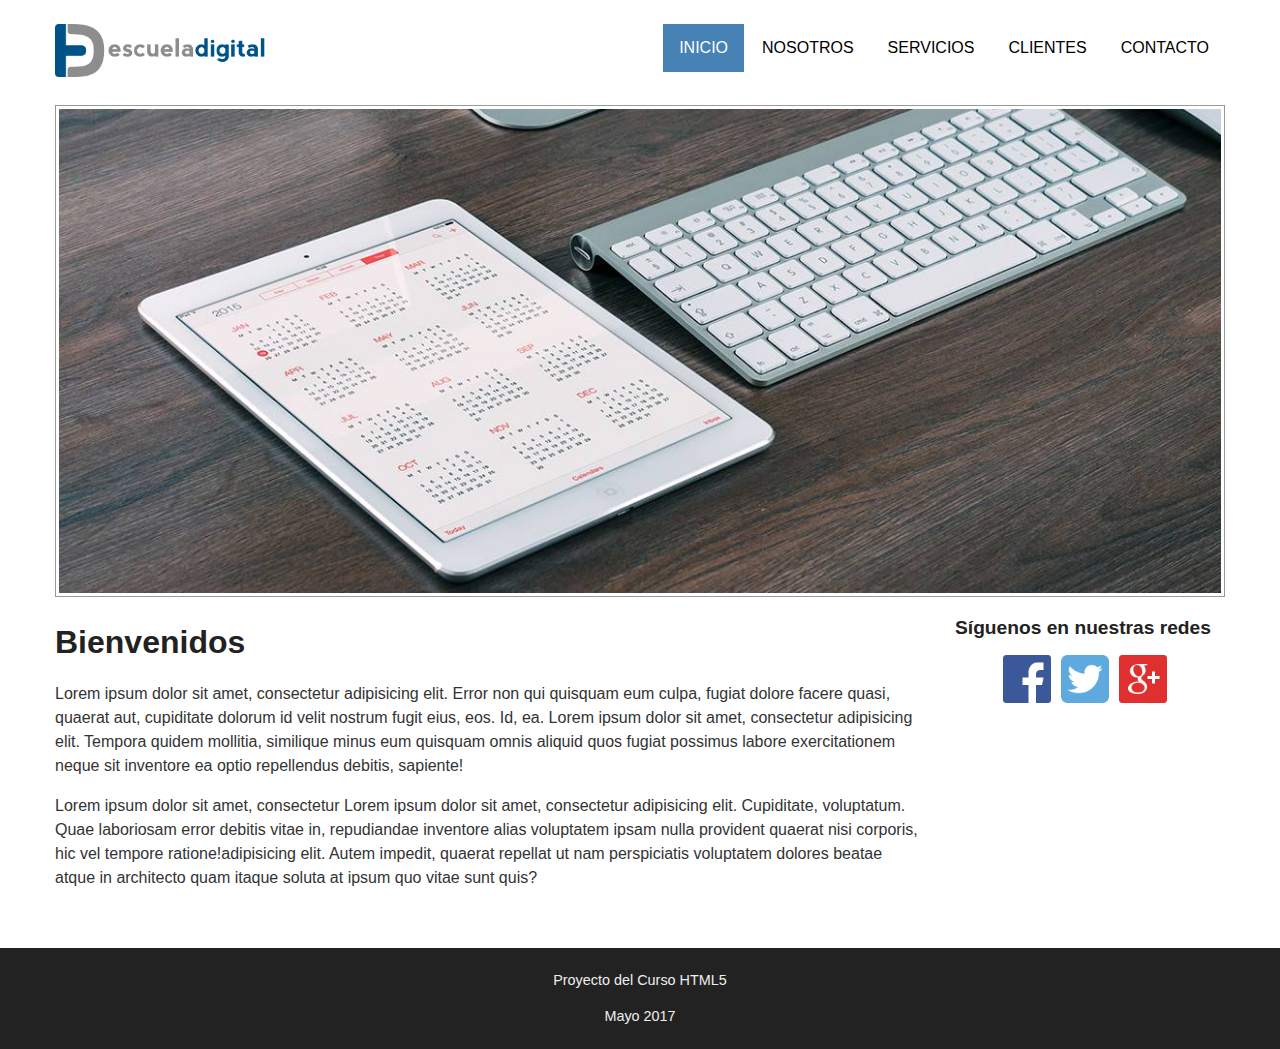
<file: index.html>
<!DOCTYPE html>
<html lang="es">
  <head>
    <meta charset="UTF-8"/>
    <title>Proyecto Final | Curso HTML5 Desde Cero</title>
    <meta name="description" content="#{descripcion}"/>
    <link rel="icon" href="img/favicon.png"/>
    <link rel="stylesheet" href="css/edgrid.css"/>
    <link rel="stylesheet" href="css/estilos.css"/>
  </head>
  <body>
    <header class="ed-container">
      <div class="ed-item web-20"><a href="/"><img src="img/logo.png"/></a><!-- La ruta es respecto al HTML compilado y no respecto al Jade-->  </div>
      <div class="ed-item web-80">
        <nav>
          <ul class="ed-menu web-horizontal web-main-end">
            <li><a class="selected" href="/">inicio</a></li>
            <li><a href="nosotros.html">nosotros</a></li>
            <li><a href="servicios.html">servicios</a></li>
            <li><a href="clientes.html">clientes</a></li>
            <li><a href="contacto.html">contacto</a></li>
          </ul>
        </nav>
      </div>
    </header>
    <div class="ed-container" id="banner">
      <div class="ed-item"><img src="img/inicio.jpg" alt="inicio"/>
      </div>
    </div>
    <div class="ed-container">
      <main class="ed-item web-75">
        <h1>Bienvenidos</h1>
        <p> Lorem ipsum dolor sit amet, consectetur adipisicing elit. Error non qui quisquam eum culpa, fugiat dolore facere quasi, quaerat aut, cupiditate dolorum id velit nostrum fugit eius, eos. Id, ea.  Lorem ipsum dolor sit amet, consectetur adipisicing elit. Tempora quidem mollitia, similique minus eum quisquam omnis aliquid quos fugiat possimus labore exercitationem neque sit inventore ea optio repellendus debitis, sapiente!</p>
        <p> Lorem ipsum dolor sit amet, consectetur  Lorem ipsum dolor sit amet, consectetur adipisicing elit. Cupiditate, voluptatum. Quae laboriosam error debitis vitae in, repudiandae inventore alias voluptatem ipsam nulla provident quaerat nisi corporis, hic vel tempore ratione!adipisicing elit. Autem impedit, quaerat repellat ut nam perspiciatis voluptatem dolores beatae atque in architecto quam itaque soluta at ipsum quo vitae sunt quis?</p>
      </main>
      <aside class="ed-item web-25">
        <div class="aside-inner">
          <h2>Síguenos en nuestras redes</h2>
          <div class="barra-iconos"><a href="https://facebook.com" target="_blank"> <img class="zoomIt" src="img/facebook-icon.png" alt="Facebook icon"/></a><a href="https://twitter.com" target="_blank"><img class="zoomIt" src="img/twitter-icon.png" alt="Twitter icon"/></a><a href="https://plus.google.com/" target="_blank"><img class="zoomIt" src="img/google-plus-icon.png" alt="Google+ icon"/></a></div>
        </div>
      </aside>
    </div>
    <footer>
      <div class="ed-container">
        <div class="ed-item">
          <p>Proyecto del Curso HTML5</p>
          <p>Mayo 2017</p>
        </div>
      </div>
    </footer>
  </body>
</html>
</file>
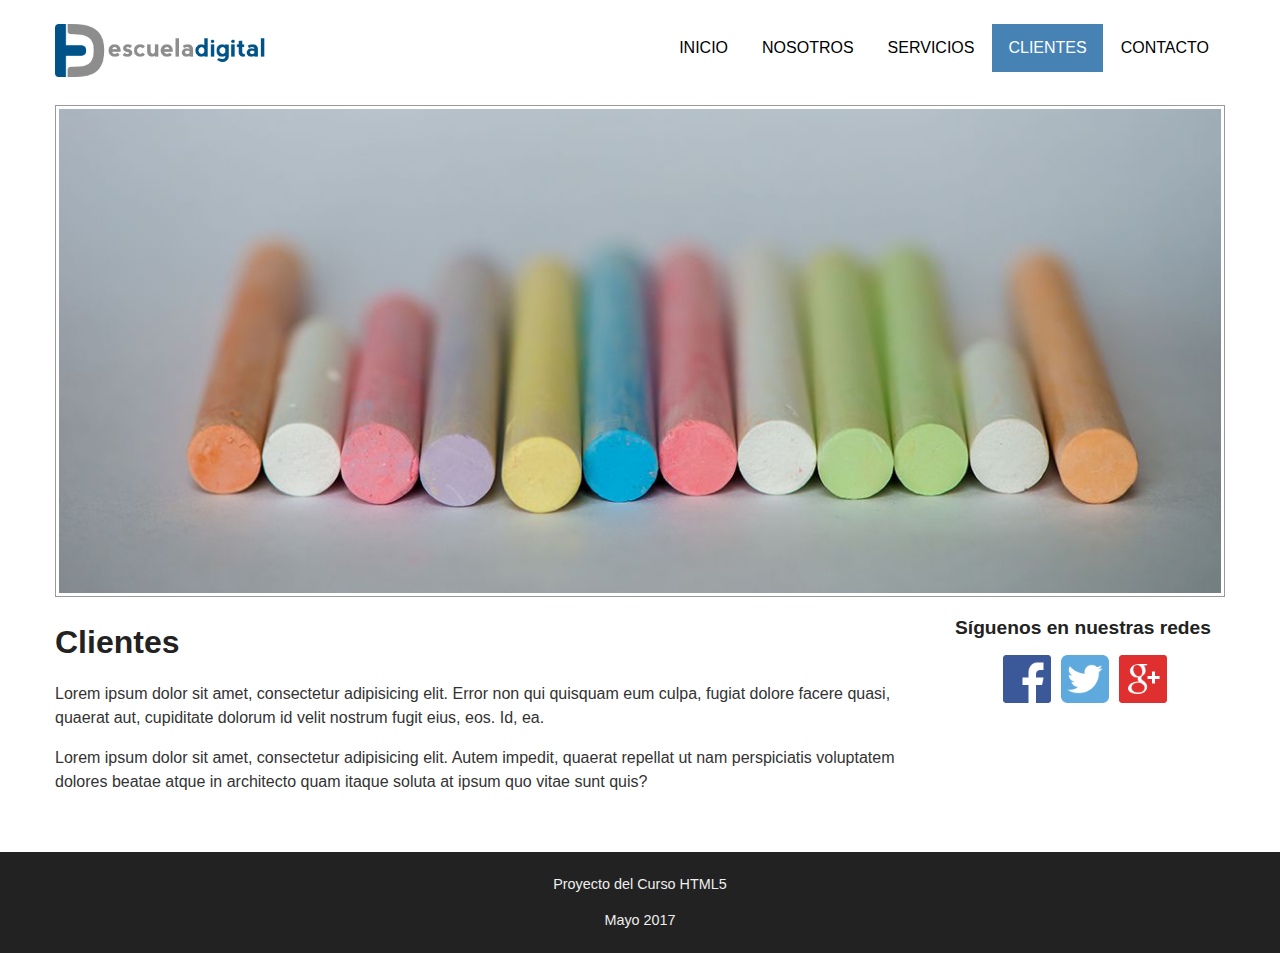
<file: clientes.html>
<!DOCTYPE html>
<html lang="es">
  <head>
    <meta charset="UTF-8"/>
    <title>Clientes | Curso HTML5 Desde Cero</title>
    <meta name="description" content="#{descripcion}"/>
    <link rel="icon" href="img/favicon.png"/>
    <link rel="stylesheet" href="css/edgrid.css"/>
    <link rel="stylesheet" href="css/estilos.css"/>
  </head>
  <body>
    <header class="ed-container">
      <div class="ed-item web-20"><a href="/"><img src="img/logo.png"/></a><!-- La ruta es respecto al HTML compilado y no respecto al Jade-->  </div>
      <div class="ed-item web-80">
        <nav>
          <ul class="ed-menu web-horizontal web-main-end">
            <li><a href="/">inicio</a></li>
            <li><a href="nosotros.html">nosotros</a></li>
            <li><a href="servicios.html">servicios</a></li>
            <li><a class="selected" href="clientes.html">clientes</a></li>
            <li><a href="contacto.html">contacto</a></li>
          </ul>
        </nav>
      </div>
    </header>
    <div class="ed-container" id="banner">
      <div class="ed-item"><img src="img/clientes.jpg" alt="inicio"/>
      </div>
    </div>
    <div class="ed-container">
      <main class="ed-item web-75">
        <h1>Clientes</h1>
        <p> Lorem ipsum dolor sit amet, consectetur adipisicing elit. Error non qui quisquam eum culpa, fugiat dolore facere quasi, quaerat aut, cupiditate dolorum id velit nostrum fugit eius, eos. Id, ea.</p>
        <p> Lorem ipsum dolor sit amet, consectetur adipisicing elit. Autem impedit, quaerat repellat ut nam perspiciatis voluptatem dolores beatae atque in architecto quam itaque soluta at ipsum quo vitae sunt quis?</p>
      </main>
      <aside class="ed-item web-25">
        <div class="aside-inner">
          <h2>Síguenos en nuestras redes</h2>
          <div class="barra-iconos"><a href="https://facebook.com" target="_blank"> <img class="zoomIt" src="img/facebook-icon.png" alt="Facebook icon"/></a><a href="https://twitter.com" target="_blank"><img class="zoomIt" src="img/twitter-icon.png" alt="Twitter icon"/></a><a href="https://plus.google.com/" target="_blank"><img class="zoomIt" src="img/google-plus-icon.png" alt="Google+ icon"/></a></div>
        </div>
      </aside>
    </div>
    <footer>
      <div class="ed-container">
        <div class="ed-item">
          <p>Proyecto del Curso HTML5</p>
          <p>Mayo 2017</p>
        </div>
      </div>
    </footer>
  </body>
</html>
</file>
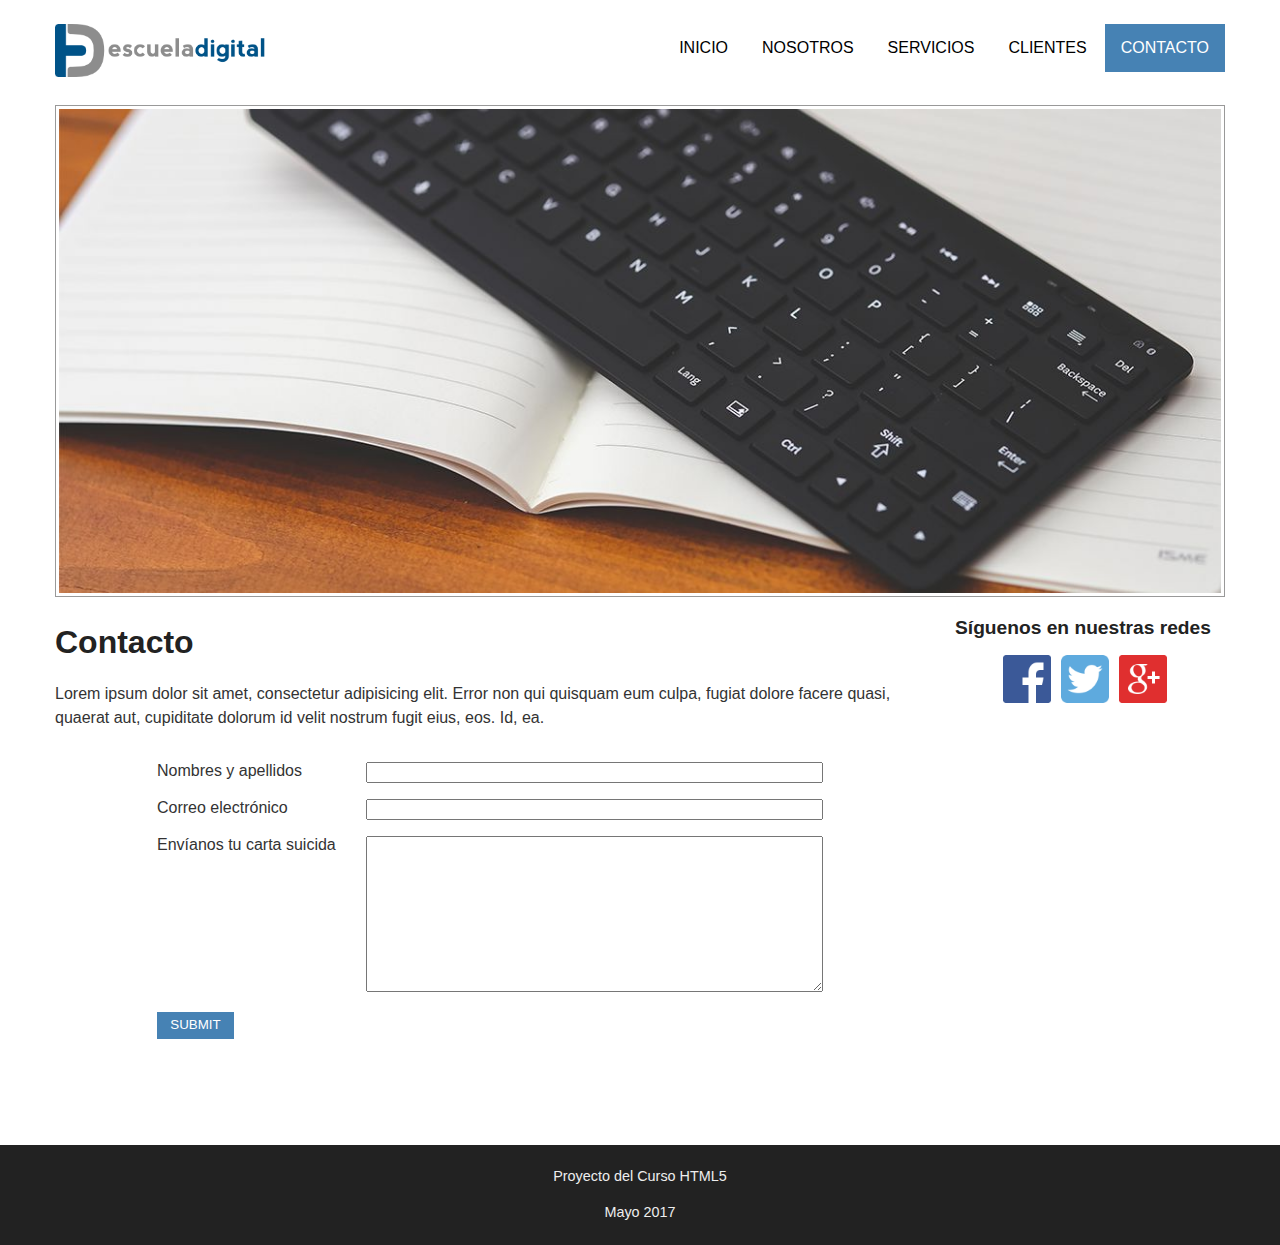
<file: contacto.html>
<!DOCTYPE html>
<html lang="es">
  <head>
    <meta charset="UTF-8"/>
    <title>Contacto | Curso HTML5 Desde Cero</title>
    <meta name="description" content="#{descripcion}"/>
    <link rel="icon" href="img/favicon.png"/>
    <link rel="stylesheet" href="css/edgrid.css"/>
    <link rel="stylesheet" href="css/estilos.css"/>
  </head>
  <body>
    <header class="ed-container">
      <div class="ed-item web-20"><a href="/"><img src="img/logo.png"/></a><!-- La ruta es respecto al HTML compilado y no respecto al Jade-->  </div>
      <div class="ed-item web-80">
        <nav>
          <ul class="ed-menu web-horizontal web-main-end">
            <li><a href="/">inicio</a></li>
            <li><a href="nosotros.html">nosotros</a></li>
            <li><a href="servicios.html">servicios</a></li>
            <li><a href="clientes.html">clientes</a></li>
            <li><a class="selected" href="contacto.html">contacto</a></li>
          </ul>
        </nav>
      </div>
    </header>
    <div class="ed-container" id="banner">
      <div class="ed-item"><img src="img/contacto.jpg" alt="inicio"/>
      </div>
    </div>
    <div class="ed-container">
      <main class="ed-item web-75">
        <h1>Contacto</h1>
        <p> Lorem ipsum dolor sit amet, consectetur adipisicing elit. Error non qui quisquam eum culpa, fugiat dolore facere quasi, quaerat aut, cupiditate dolorum id velit nostrum fugit eius, eos. Id, ea.</p>
        <form class="ed-container contacto" action="procesar.php">
          <div class="ed-item web-30">
            <label for="nombres">Nombres y apellidos</label>
          </div>
          <div class="ed-item web-70">
            <input type="text" id="nombres" name="nombres"/>
          </div>
          <div class="ed-item web-30">
            <label for="correo">Correo electrónico</label>
          </div>
          <div class="ed-item web-70">
            <input type="email" id="correo" name="correo"/>
          </div>
          <div class="ed-item web-30">
            <label fo.web-70r="mensaje">Envíanos tu carta suicida</label>
          </div>
          <div class="ed-item web-70">
            <textarea name="mensaje" cols="30" rows="10" id="mensaje"></textarea>
          </div>
          <div class="ed-item">
            <input class="enviar" type="submit"/>
          </div>
        </form>
      </main>
      <aside class="ed-item web-25">
        <div class="aside-inner">
          <h2>Síguenos en nuestras redes</h2>
          <div class="barra-iconos"><a href="https://facebook.com" target="_blank"> <img class="zoomIt" src="img/facebook-icon.png" alt="Facebook icon"/></a><a href="https://twitter.com" target="_blank"><img class="zoomIt" src="img/twitter-icon.png" alt="Twitter icon"/></a><a href="https://plus.google.com/" target="_blank"><img class="zoomIt" src="img/google-plus-icon.png" alt="Google+ icon"/></a></div>
        </div>
      </aside>
    </div>
    <footer>
      <div class="ed-container">
        <div class="ed-item">
          <p>Proyecto del Curso HTML5</p>
          <p>Mayo 2017</p>
        </div>
      </div>
    </footer>
  </body>
</html>
</file>
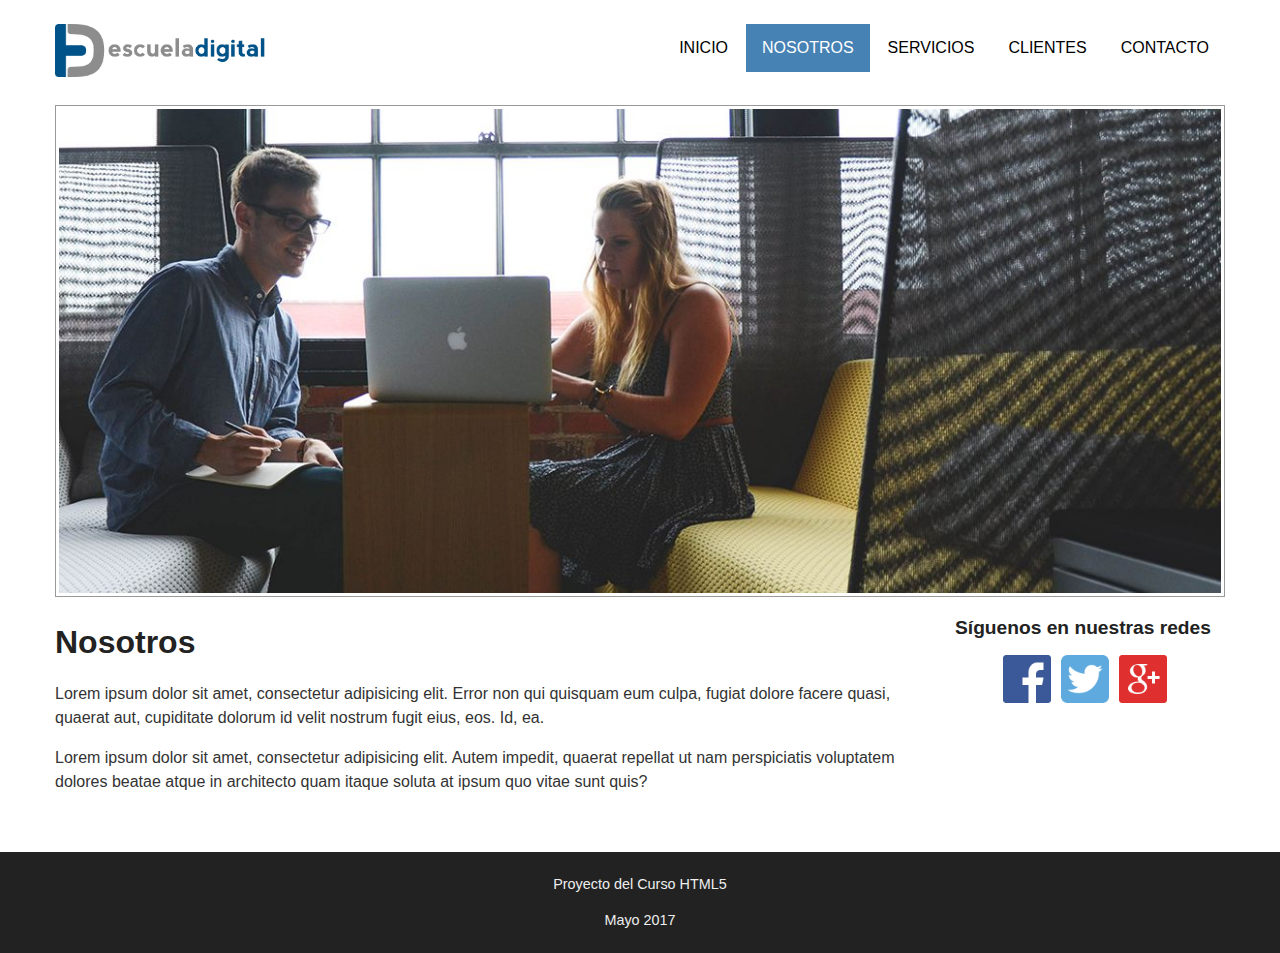
<file: nosotros.html>
<!DOCTYPE html>
<html lang="es">
  <head>
    <meta charset="UTF-8"/>
    <title>Nosotros | Curso HTML5 Desde Cero</title>
    <meta name="description" content="#{descripcion}"/>
    <link rel="icon" href="img/favicon.png"/>
    <link rel="stylesheet" href="css/edgrid.css"/>
    <link rel="stylesheet" href="css/estilos.css"/>
  </head>
  <body>
    <header class="ed-container">
      <div class="ed-item web-20"><a href="/"><img src="img/logo.png"/></a><!-- La ruta es respecto al HTML compilado y no respecto al Jade-->  </div>
      <div class="ed-item web-80">
        <nav>
          <ul class="ed-menu web-horizontal web-main-end">
            <li><a href="/">inicio</a></li>
            <li><a class="selected" href="nosotros.html">nosotros</a></li>
            <li><a href="servicios.html">servicios</a></li>
            <li><a href="clientes.html">clientes</a></li>
            <li><a href="contacto.html">contacto</a></li>
          </ul>
        </nav>
      </div>
    </header>
    <div class="ed-container" id="banner">
      <div class="ed-item"><img src="img/nosotros.jpg" alt="inicio"/>
      </div>
    </div>
    <div class="ed-container">
      <main class="ed-item web-75">
        <h1>Nosotros</h1>
        <p> Lorem ipsum dolor sit amet, consectetur adipisicing elit. Error non qui quisquam eum culpa, fugiat dolore facere quasi, quaerat aut, cupiditate dolorum id velit nostrum fugit eius, eos. Id, ea.</p>
        <p> Lorem ipsum dolor sit amet, consectetur adipisicing elit. Autem impedit, quaerat repellat ut nam perspiciatis voluptatem dolores beatae atque in architecto quam itaque soluta at ipsum quo vitae sunt quis?</p>
      </main>
      <aside class="ed-item web-25">
        <div class="aside-inner">
          <h2>Síguenos en nuestras redes</h2>
          <div class="barra-iconos"><a href="https://facebook.com" target="_blank"> <img class="zoomIt" src="img/facebook-icon.png" alt="Facebook icon"/></a><a href="https://twitter.com" target="_blank"><img class="zoomIt" src="img/twitter-icon.png" alt="Twitter icon"/></a><a href="https://plus.google.com/" target="_blank"><img class="zoomIt" src="img/google-plus-icon.png" alt="Google+ icon"/></a></div>
        </div>
      </aside>
    </div>
    <footer>
      <div class="ed-container">
        <div class="ed-item">
          <p>Proyecto del Curso HTML5</p>
          <p>Mayo 2017</p>
        </div>
      </div>
    </footer>
  </body>
</html>
</file>
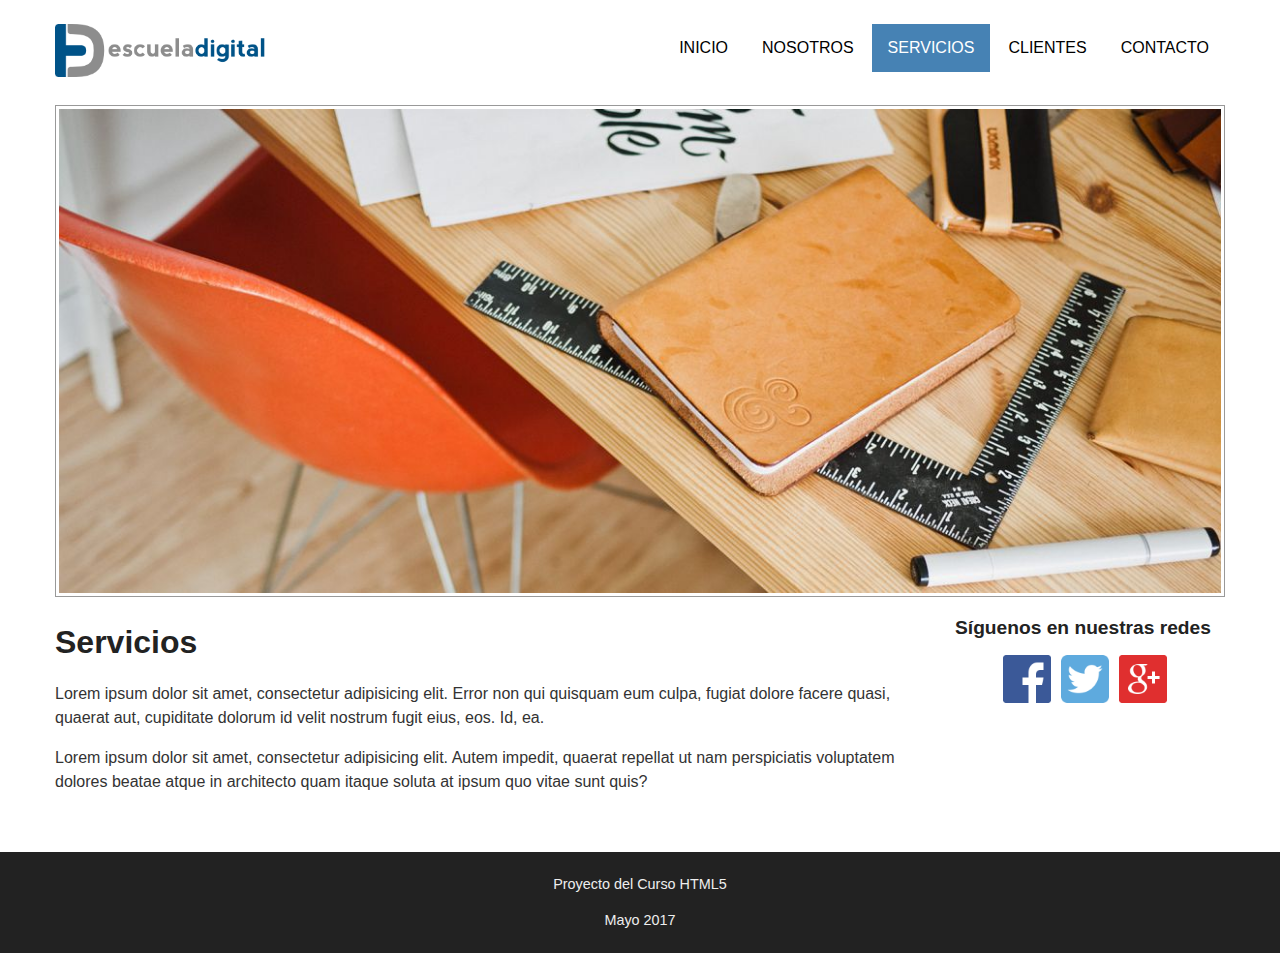
<file: servicios.html>
<!DOCTYPE html>
<html lang="es">
  <head>
    <meta charset="UTF-8"/>
    <title>Servicios | Curso HTML5 Desde Cero</title>
    <meta name="description" content="#{descripcion}"/>
    <link rel="icon" href="img/favicon.png"/>
    <link rel="stylesheet" href="css/edgrid.css"/>
    <link rel="stylesheet" href="css/estilos.css"/>
  </head>
  <body>
    <header class="ed-container">
      <div class="ed-item web-20"><a href="/"><img src="img/logo.png"/></a><!-- La ruta es respecto al HTML compilado y no respecto al Jade-->  </div>
      <div class="ed-item web-80">
        <nav>
          <ul class="ed-menu web-horizontal web-main-end">
            <li><a href="/">inicio</a></li>
            <li><a href="nosotros.html">nosotros</a></li>
            <li><a class="selected" href="servicios.html">servicios</a></li>
            <li><a href="clientes.html">clientes</a></li>
            <li><a href="contacto.html">contacto</a></li>
          </ul>
        </nav>
      </div>
    </header>
    <div class="ed-container" id="banner">
      <div class="ed-item"><img src="img/servicios.jpg" alt="inicio"/>
      </div>
    </div>
    <div class="ed-container">
      <main class="ed-item web-75">
        <h1>Servicios</h1>
        <p> Lorem ipsum dolor sit amet, consectetur adipisicing elit. Error non qui quisquam eum culpa, fugiat dolore facere quasi, quaerat aut, cupiditate dolorum id velit nostrum fugit eius, eos. Id, ea.</p>
        <p> Lorem ipsum dolor sit amet, consectetur adipisicing elit. Autem impedit, quaerat repellat ut nam perspiciatis voluptatem dolores beatae atque in architecto quam itaque soluta at ipsum quo vitae sunt quis?</p>
      </main>
      <aside class="ed-item web-25">
        <div class="aside-inner">
          <h2>Síguenos en nuestras redes</h2>
          <div class="barra-iconos"><a href="https://facebook.com" target="_blank"> <img class="zoomIt" src="img/facebook-icon.png" alt="Facebook icon"/></a><a href="https://twitter.com" target="_blank"><img class="zoomIt" src="img/twitter-icon.png" alt="Twitter icon"/></a><a href="https://plus.google.com/" target="_blank"><img class="zoomIt" src="img/google-plus-icon.png" alt="Google+ icon"/></a></div>
        </div>
      </aside>
    </div>
    <footer>
      <div class="ed-container">
        <div class="ed-item">
          <p>Proyecto del Curso HTML5</p>
          <p>Mayo 2017</p>
        </div>
      </div>
    </footer>
  </body>
</html>
</file>
<file: css/edgrid.css>
*,
*:before,
*:after {
  box-sizing: border-box; }

body {
  margin: 0;
  font-family: sans-serif; }

img {
  max-width: 100%;
  height: auto; }

a {
  text-decoration: none; }

/*
  GRUPOS Y CAJAS
  ==============
  Los grupos son contenedores para las cajas.
  Las cajas crean las divisiones en el grupo (columnas).
  En ED GRID 1.2. los grupos son containers y las
  cajas son items. Para crear un namespace se usan las
  clases ed-container y ed-item. Se pueden seguir usando
  las clases .grupo y .caja pero se desaconseja (en la v2 desaparecerán)
*/
.grupo,
.ed-container {
  display: -webkit-flex;
  display: -ms-flexbox;
  display: flex;
  -webkit-flex-wrap: wrap;
      -ms-flex-wrap: wrap;
          flex-wrap: wrap;
  max-width: 1200px;
  margin-left: auto;
  margin-right: auto;
  width: 100%; }
  .grupo.total,
  .grupo.full,
  .ed-container.total,
  .ed-container.full {
    max-width: 100%; }

.caja,
.ed-item {
  margin: 0;
  padding-left: 15px;
  padding-right: 15px;
  width: 100%; }

.base-5,
.caja.base-5,
.ed-item.base-5 {
  width: 5%; }

.base-10,
.caja.base-10,
.ed-item.base-10 {
  width: 10%; }

.base-15,
.caja.base-15,
.ed-item.base-15 {
  width: 15%; }

.base-20,
.caja.base-20,
.ed-item.base-20 {
  width: 20%; }

.base-25,
.caja.base-25,
.ed-item.base-25 {
  width: 25%; }

.base-30,
.caja.base-30,
.ed-item.base-30 {
  width: 30%; }

.base-35,
.caja.base-35,
.ed-item.base-35 {
  width: 35%; }

.base-40,
.caja.base-40,
.ed-item.base-40 {
  width: 40%; }

.base-45,
.caja.base-45,
.ed-item.base-45 {
  width: 45%; }

.base-50,
.caja.base-50,
.ed-item.base-50 {
  width: 50%; }

.base-55,
.caja.base-55,
.ed-item.base-55 {
  width: 55%; }

.base-60,
.caja.base-60,
.ed-item.base-60 {
  width: 60%; }

.base-65,
.caja.base-65,
.ed-item.base-65 {
  width: 65%; }

.base-70,
.caja.base-70,
.ed-item.base-70 {
  width: 70%; }

.base-75,
.caja.base-75,
.ed-item.base-75 {
  width: 75%; }

.base-80,
.caja.base-80,
.ed-item.base-80 {
  width: 80%; }

.base-85,
.caja.base-85,
.ed-item.base-85 {
  width: 85%; }

.base-90,
.caja.base-90,
.ed-item.base-90 {
  width: 90%; }

.base-95,
.caja.base-95,
.ed-item.base-95 {
  width: 95%; }

.base-100,
.caja.base-100,
.ed-item.base-100 {
  width: 100%; }

.base-1-3,
.caja.base-1-3,
.ed-item.base-1-3 {
  width: 33.33333%; }

.base-2-3,
.caja.base-2-3,
.ed-item.base-2-3 {
  width: 66.66667%; }

.base-3-3,
.caja.base-3-3,
.ed-item.base-3-3 {
  width: 100%; }

.base-1-6,
.caja.base-1-6,
.ed-item.base-1-6 {
  width: 16.66667%; }

.base-2-6,
.caja.base-2-6,
.ed-item.base-2-6 {
  width: 33.33333%; }

.base-3-6,
.caja.base-3-6,
.ed-item.base-3-6 {
  width: 50%; }

.base-4-6,
.caja.base-4-6,
.ed-item.base-4-6 {
  width: 66.66667%; }

.base-5-6,
.caja.base-5-6,
.ed-item.base-5-6 {
  width: 83.33333%; }

.base-6-6,
.caja.base-6-6,
.ed-item.base-6-6 {
  width: 100%; }

.base-1-8,
.caja.base-1-8,
.ed-item.base-1-8 {
  width: 12.5%; }

.base-2-8,
.caja.base-2-8,
.ed-item.base-2-8 {
  width: 25%; }

.base-3-8,
.caja.base-3-8,
.ed-item.base-3-8 {
  width: 37.5%; }

.base-4-8,
.caja.base-4-8,
.ed-item.base-4-8 {
  width: 50%; }

.base-5-8,
.caja.base-5-8,
.ed-item.base-5-8 {
  width: 62.5%; }

.base-6-8,
.caja.base-6-8,
.ed-item.base-6-8 {
  width: 75%; }

.base-7-8,
.caja.base-7-8,
.ed-item.base-7-8 {
  width: 87.5%; }

.base-8-8,
.caja.base-8-8,
.ed-item.base-8-8 {
  width: 100%; }

@media all and (min-width: 480px) {
  .movil-5,
  .caja.movil-5,
  .ed-item.movil-5 {
    width: 5%; }
  .movil-10,
  .caja.movil-10,
  .ed-item.movil-10 {
    width: 10%; }
  .movil-15,
  .caja.movil-15,
  .ed-item.movil-15 {
    width: 15%; }
  .movil-20,
  .caja.movil-20,
  .ed-item.movil-20 {
    width: 20%; }
  .movil-25,
  .caja.movil-25,
  .ed-item.movil-25 {
    width: 25%; }
  .movil-30,
  .caja.movil-30,
  .ed-item.movil-30 {
    width: 30%; }
  .movil-35,
  .caja.movil-35,
  .ed-item.movil-35 {
    width: 35%; }
  .movil-40,
  .caja.movil-40,
  .ed-item.movil-40 {
    width: 40%; }
  .movil-45,
  .caja.movil-45,
  .ed-item.movil-45 {
    width: 45%; }
  .movil-50,
  .caja.movil-50,
  .ed-item.movil-50 {
    width: 50%; }
  .movil-55,
  .caja.movil-55,
  .ed-item.movil-55 {
    width: 55%; }
  .movil-60,
  .caja.movil-60,
  .ed-item.movil-60 {
    width: 60%; }
  .movil-65,
  .caja.movil-65,
  .ed-item.movil-65 {
    width: 65%; }
  .movil-70,
  .caja.movil-70,
  .ed-item.movil-70 {
    width: 70%; }
  .movil-75,
  .caja.movil-75,
  .ed-item.movil-75 {
    width: 75%; }
  .movil-80,
  .caja.movil-80,
  .ed-item.movil-80 {
    width: 80%; }
  .movil-85,
  .caja.movil-85,
  .ed-item.movil-85 {
    width: 85%; }
  .movil-90,
  .caja.movil-90,
  .ed-item.movil-90 {
    width: 90%; }
  .movil-95,
  .caja.movil-95,
  .ed-item.movil-95 {
    width: 95%; }
  .movil-100,
  .caja.movil-100,
  .ed-item.movil-100 {
    width: 100%; }
  .movil-1-3,
  .caja.movil-1-3,
  .ed-item.movil-1-3 {
    width: 33.33333%; }
  .movil-2-3,
  .caja.movil-2-3,
  .ed-item.movil-2-3 {
    width: 66.66667%; }
  .movil-3-3,
  .caja.movil-3-3,
  .ed-item.movil-3-3 {
    width: 100%; }
  .movil-1-6,
  .caja.movil-1-6,
  .ed-item.movil-1-6 {
    width: 16.66667%; }
  .movil-2-6,
  .caja.movil-2-6,
  .ed-item.movil-2-6 {
    width: 33.33333%; }
  .movil-3-6,
  .caja.movil-3-6,
  .ed-item.movil-3-6 {
    width: 50%; }
  .movil-4-6,
  .caja.movil-4-6,
  .ed-item.movil-4-6 {
    width: 66.66667%; }
  .movil-5-6,
  .caja.movil-5-6,
  .ed-item.movil-5-6 {
    width: 83.33333%; }
  .movil-6-6,
  .caja.movil-6-6,
  .ed-item.movil-6-6 {
    width: 100%; }
  .movil-1-8,
  .caja.movil-1-8,
  .ed-item.movil-1-8 {
    width: 12.5%; }
  .movil-2-8,
  .caja.movil-2-8,
  .ed-item.movil-2-8 {
    width: 25%; }
  .movil-3-8,
  .caja.movil-3-8,
  .ed-item.movil-3-8 {
    width: 37.5%; }
  .movil-4-8,
  .caja.movil-4-8,
  .ed-item.movil-4-8 {
    width: 50%; }
  .movil-5-8,
  .caja.movil-5-8,
  .ed-item.movil-5-8 {
    width: 62.5%; }
  .movil-6-8,
  .caja.movil-6-8,
  .ed-item.movil-6-8 {
    width: 75%; }
  .movil-7-8,
  .caja.movil-7-8,
  .ed-item.movil-7-8 {
    width: 87.5%; }
  .movil-8-8,
  .caja.movil-8-8,
  .ed-item.movil-8-8 {
    width: 100%; } }

@media all and (min-width: 768px) {
  .tablet-5,
  .caja.tablet-5,
  .ed-item.tablet-5 {
    width: 5%; }
  .tablet-10,
  .caja.tablet-10,
  .ed-item.tablet-10 {
    width: 10%; }
  .tablet-15,
  .caja.tablet-15,
  .ed-item.tablet-15 {
    width: 15%; }
  .tablet-20,
  .caja.tablet-20,
  .ed-item.tablet-20 {
    width: 20%; }
  .tablet-25,
  .caja.tablet-25,
  .ed-item.tablet-25 {
    width: 25%; }
  .tablet-30,
  .caja.tablet-30,
  .ed-item.tablet-30 {
    width: 30%; }
  .tablet-35,
  .caja.tablet-35,
  .ed-item.tablet-35 {
    width: 35%; }
  .tablet-40,
  .caja.tablet-40,
  .ed-item.tablet-40 {
    width: 40%; }
  .tablet-45,
  .caja.tablet-45,
  .ed-item.tablet-45 {
    width: 45%; }
  .tablet-50,
  .caja.tablet-50,
  .ed-item.tablet-50 {
    width: 50%; }
  .tablet-55,
  .caja.tablet-55,
  .ed-item.tablet-55 {
    width: 55%; }
  .tablet-60,
  .caja.tablet-60,
  .ed-item.tablet-60 {
    width: 60%; }
  .tablet-65,
  .caja.tablet-65,
  .ed-item.tablet-65 {
    width: 65%; }
  .tablet-70,
  .caja.tablet-70,
  .ed-item.tablet-70 {
    width: 70%; }
  .tablet-75,
  .caja.tablet-75,
  .ed-item.tablet-75 {
    width: 75%; }
  .tablet-80,
  .caja.tablet-80,
  .ed-item.tablet-80 {
    width: 80%; }
  .tablet-85,
  .caja.tablet-85,
  .ed-item.tablet-85 {
    width: 85%; }
  .tablet-90,
  .caja.tablet-90,
  .ed-item.tablet-90 {
    width: 90%; }
  .tablet-95,
  .caja.tablet-95,
  .ed-item.tablet-95 {
    width: 95%; }
  .tablet-100,
  .caja.tablet-100,
  .ed-item.tablet-100 {
    width: 100%; }
  .tablet-1-3,
  .caja.tablet-1-3,
  .ed-item.tablet-1-3 {
    width: 33.33333%; }
  .tablet-2-3,
  .caja.tablet-2-3,
  .ed-item.tablet-2-3 {
    width: 66.66667%; }
  .tablet-3-3,
  .caja.tablet-3-3,
  .ed-item.tablet-3-3 {
    width: 100%; }
  .tablet-1-6,
  .caja.tablet-1-6,
  .ed-item.tablet-1-6 {
    width: 16.66667%; }
  .tablet-2-6,
  .caja.tablet-2-6,
  .ed-item.tablet-2-6 {
    width: 33.33333%; }
  .tablet-3-6,
  .caja.tablet-3-6,
  .ed-item.tablet-3-6 {
    width: 50%; }
  .tablet-4-6,
  .caja.tablet-4-6,
  .ed-item.tablet-4-6 {
    width: 66.66667%; }
  .tablet-5-6,
  .caja.tablet-5-6,
  .ed-item.tablet-5-6 {
    width: 83.33333%; }
  .tablet-6-6,
  .caja.tablet-6-6,
  .ed-item.tablet-6-6 {
    width: 100%; }
  .tablet-1-8,
  .caja.tablet-1-8,
  .ed-item.tablet-1-8 {
    width: 12.5%; }
  .tablet-2-8,
  .caja.tablet-2-8,
  .ed-item.tablet-2-8 {
    width: 25%; }
  .tablet-3-8,
  .caja.tablet-3-8,
  .ed-item.tablet-3-8 {
    width: 37.5%; }
  .tablet-4-8,
  .caja.tablet-4-8,
  .ed-item.tablet-4-8 {
    width: 50%; }
  .tablet-5-8,
  .caja.tablet-5-8,
  .ed-item.tablet-5-8 {
    width: 62.5%; }
  .tablet-6-8,
  .caja.tablet-6-8,
  .ed-item.tablet-6-8 {
    width: 75%; }
  .tablet-7-8,
  .caja.tablet-7-8,
  .ed-item.tablet-7-8 {
    width: 87.5%; }
  .tablet-8-8,
  .caja.tablet-8-8,
  .ed-item.tablet-8-8 {
    width: 100%; } }

@media all and (min-width: 1024px) {
  .web-5,
  .caja.web-5,
  .ed-item.web-5 {
    width: 5%; }
  .web-10,
  .caja.web-10,
  .ed-item.web-10 {
    width: 10%; }
  .web-15,
  .caja.web-15,
  .ed-item.web-15 {
    width: 15%; }
  .web-20,
  .caja.web-20,
  .ed-item.web-20 {
    width: 20%; }
  .web-25,
  .caja.web-25,
  .ed-item.web-25 {
    width: 25%; }
  .web-30,
  .caja.web-30,
  .ed-item.web-30 {
    width: 30%; }
  .web-35,
  .caja.web-35,
  .ed-item.web-35 {
    width: 35%; }
  .web-40,
  .caja.web-40,
  .ed-item.web-40 {
    width: 40%; }
  .web-45,
  .caja.web-45,
  .ed-item.web-45 {
    width: 45%; }
  .web-50,
  .caja.web-50,
  .ed-item.web-50 {
    width: 50%; }
  .web-55,
  .caja.web-55,
  .ed-item.web-55 {
    width: 55%; }
  .web-60,
  .caja.web-60,
  .ed-item.web-60 {
    width: 60%; }
  .web-65,
  .caja.web-65,
  .ed-item.web-65 {
    width: 65%; }
  .web-70,
  .caja.web-70,
  .ed-item.web-70 {
    width: 70%; }
  .web-75,
  .caja.web-75,
  .ed-item.web-75 {
    width: 75%; }
  .web-80,
  .caja.web-80,
  .ed-item.web-80 {
    width: 80%; }
  .web-85,
  .caja.web-85,
  .ed-item.web-85 {
    width: 85%; }
  .web-90,
  .caja.web-90,
  .ed-item.web-90 {
    width: 90%; }
  .web-95,
  .caja.web-95,
  .ed-item.web-95 {
    width: 95%; }
  .web-100,
  .caja.web-100,
  .ed-item.web-100 {
    width: 100%; }
  .web-1-3,
  .caja.web-1-3,
  .ed-item.web-1-3 {
    width: 33.33333%; }
  .web-2-3,
  .caja.web-2-3,
  .ed-item.web-2-3 {
    width: 66.66667%; }
  .web-3-3,
  .caja.web-3-3,
  .ed-item.web-3-3 {
    width: 100%; }
  .web-1-6,
  .caja.web-1-6,
  .ed-item.web-1-6 {
    width: 16.66667%; }
  .web-2-6,
  .caja.web-2-6,
  .ed-item.web-2-6 {
    width: 33.33333%; }
  .web-3-6,
  .caja.web-3-6,
  .ed-item.web-3-6 {
    width: 50%; }
  .web-4-6,
  .caja.web-4-6,
  .ed-item.web-4-6 {
    width: 66.66667%; }
  .web-5-6,
  .caja.web-5-6,
  .ed-item.web-5-6 {
    width: 83.33333%; }
  .web-6-6,
  .caja.web-6-6,
  .ed-item.web-6-6 {
    width: 100%; }
  .web-1-8,
  .caja.web-1-8,
  .ed-item.web-1-8 {
    width: 12.5%; }
  .web-2-8,
  .caja.web-2-8,
  .ed-item.web-2-8 {
    width: 25%; }
  .web-3-8,
  .caja.web-3-8,
  .ed-item.web-3-8 {
    width: 37.5%; }
  .web-4-8,
  .caja.web-4-8,
  .ed-item.web-4-8 {
    width: 50%; }
  .web-5-8,
  .caja.web-5-8,
  .ed-item.web-5-8 {
    width: 62.5%; }
  .web-6-8,
  .caja.web-6-8,
  .ed-item.web-6-8 {
    width: 75%; }
  .web-7-8,
  .caja.web-7-8,
  .ed-item.web-7-8 {
    width: 87.5%; }
  .web-8-8,
  .caja.web-8-8,
  .ed-item.web-8-8 {
    width: 100%; } }

@media all and (min-width: 1400px) {
  .hd-5,
  .caja.hd-5,
  .ed-item.hd-5 {
    width: 5%; }
  .hd-10,
  .caja.hd-10,
  .ed-item.hd-10 {
    width: 10%; }
  .hd-15,
  .caja.hd-15,
  .ed-item.hd-15 {
    width: 15%; }
  .hd-20,
  .caja.hd-20,
  .ed-item.hd-20 {
    width: 20%; }
  .hd-25,
  .caja.hd-25,
  .ed-item.hd-25 {
    width: 25%; }
  .hd-30,
  .caja.hd-30,
  .ed-item.hd-30 {
    width: 30%; }
  .hd-35,
  .caja.hd-35,
  .ed-item.hd-35 {
    width: 35%; }
  .hd-40,
  .caja.hd-40,
  .ed-item.hd-40 {
    width: 40%; }
  .hd-45,
  .caja.hd-45,
  .ed-item.hd-45 {
    width: 45%; }
  .hd-50,
  .caja.hd-50,
  .ed-item.hd-50 {
    width: 50%; }
  .hd-55,
  .caja.hd-55,
  .ed-item.hd-55 {
    width: 55%; }
  .hd-60,
  .caja.hd-60,
  .ed-item.hd-60 {
    width: 60%; }
  .hd-65,
  .caja.hd-65,
  .ed-item.hd-65 {
    width: 65%; }
  .hd-70,
  .caja.hd-70,
  .ed-item.hd-70 {
    width: 70%; }
  .hd-75,
  .caja.hd-75,
  .ed-item.hd-75 {
    width: 75%; }
  .hd-80,
  .caja.hd-80,
  .ed-item.hd-80 {
    width: 80%; }
  .hd-85,
  .caja.hd-85,
  .ed-item.hd-85 {
    width: 85%; }
  .hd-90,
  .caja.hd-90,
  .ed-item.hd-90 {
    width: 90%; }
  .hd-95,
  .caja.hd-95,
  .ed-item.hd-95 {
    width: 95%; }
  .hd-100,
  .caja.hd-100,
  .ed-item.hd-100 {
    width: 100%; }
  .hd-1-3,
  .caja.hd-1-3,
  .ed-item.hd-1-3 {
    width: 33.33333%; }
  .hd-2-3,
  .caja.hd-2-3,
  .ed-item.hd-2-3 {
    width: 66.66667%; }
  .hd-3-3,
  .caja.hd-3-3,
  .ed-item.hd-3-3 {
    width: 100%; }
  .hd-1-6,
  .caja.hd-1-6,
  .ed-item.hd-1-6 {
    width: 16.66667%; }
  .hd-2-6,
  .caja.hd-2-6,
  .ed-item.hd-2-6 {
    width: 33.33333%; }
  .hd-3-6,
  .caja.hd-3-6,
  .ed-item.hd-3-6 {
    width: 50%; }
  .hd-4-6,
  .caja.hd-4-6,
  .ed-item.hd-4-6 {
    width: 66.66667%; }
  .hd-5-6,
  .caja.hd-5-6,
  .ed-item.hd-5-6 {
    width: 83.33333%; }
  .hd-6-6,
  .caja.hd-6-6,
  .ed-item.hd-6-6 {
    width: 100%; }
  .hd-1-8,
  .caja.hd-1-8,
  .ed-item.hd-1-8 {
    width: 12.5%; }
  .hd-2-8,
  .caja.hd-2-8,
  .ed-item.hd-2-8 {
    width: 25%; }
  .hd-3-8,
  .caja.hd-3-8,
  .ed-item.hd-3-8 {
    width: 37.5%; }
  .hd-4-8,
  .caja.hd-4-8,
  .ed-item.hd-4-8 {
    width: 50%; }
  .hd-5-8,
  .caja.hd-5-8,
  .ed-item.hd-5-8 {
    width: 62.5%; }
  .hd-6-8,
  .caja.hd-6-8,
  .ed-item.hd-6-8 {
    width: 75%; }
  .hd-7-8,
  .caja.hd-7-8,
  .ed-item.hd-7-8 {
    width: 87.5%; }
  .hd-8-8,
  .caja.hd-8-8,
  .ed-item.hd-8-8 {
    width: 100%; } }

/*ESTILOS PARA DESARROLLO
========================
Añada la clase "desarrollo"
a <body> para tener ayudas al trabajar con ED GRID
*/
body.desarrollo {
  margin: 0 !important; }
  body.desarrollo:before {
    background: steelblue;
    color: #fff;
    font-family: sans-serif;
    font-size: 18px;
    font-weight: bold;
    line-height: 36px;
    text-align: center;
    display: block;
    height: 36px;
    margin-bottom: 30px;
    position: relative;
    z-index: 900; }
  body.desarrollo .grupo,
  body.desarrollo .ed-container {
    padding-top: 22px;
    margin-bottom: 10px;
    outline: 1px solid tomato;
    position: relative; }
    body.desarrollo .grupo .caja,
    body.desarrollo .grupo .ed-item,
    body.desarrollo .ed-container .caja,
    body.desarrollo .ed-container .ed-item {
      position: relative;
      padding-bottom: 22px; }
      body.desarrollo .grupo .caja:nth-child(even),
      body.desarrollo .grupo .ed-item:nth-child(even),
      body.desarrollo .ed-container .caja:nth-child(even),
      body.desarrollo .ed-container .ed-item:nth-child(even) {
        background: rgba(70, 130, 180, 0.2); }
    body.desarrollo .grupo .grupo,
    body.desarrollo .grupo .ed-container,
    body.desarrollo .ed-container .grupo,
    body.desarrollo .ed-container .ed-container {
      margin-bottom: 0; }

.desarrollo .grupo:before,
.desarrollo .ed-container:before,
.desarrollo .grupo .caja:after,
.desarrollo .ed-container .ed-item:after {
  content: attr(class);
  font-style: italic;
  font-size: 12px;
  font-weight: normal;
  padding: 0 5px;
  z-index: 1;
  bottom: 0;
  right: 0;
  position: absolute;
  display: table;
  width: 100%;
  height: 22px;
  line-height: 22px; }

.desarrollo .grupo:before,
.desarrollo .ed-container:before {
  background: rgba(255, 99, 71, 0.3);
  color: tomato;
  top: 0;
  left: 0;
  width: 100%; }

.desarrollo .caja:after,
.desarrollo .ed-item:after {
  background: rgba(70, 130, 180, 0.2);
  color: steelblue; }

.desarrollo .caja.total:after,
.desarrollo .ed-item.total:after {
  background: rgba(27, 50, 70, 0.3); }

body.desarrollo:before {
  content: "ED-GRID: Tamaño base"; }

@media screen and (min-width: 480px) {
  body.desarrollo:before {
    content: "ED-GRID: Tamaño movil, desde 480px"; } }

@media screen and (min-width: 768px) {
  body.desarrollo:before {
    content: "ED-GRID: Tamaño tablet, desde 768px"; } }

@media screen and (min-width: 1024px) {
  body.desarrollo:before {
    content: "ED-GRID: Tamaño web, desde 1024px"; } }

@media screen and (min-width: 1400px) {
  body.desarrollo:before {
    content: "ED-GRID: Tamaño hd, desde 1400px"; } }

.grupo.demostrar,
.ed-container.demostrar {
  outline: 1px solid tomato;
  margin: 1em auto; }
  .grupo.demostrar > .caja,
  .grupo.demostrar > .ed-item,
  .ed-container.demostrar > .caja,
  .ed-container.demostrar > .ed-item {
    background: #eee;
    box-shadow: 0 0 0 1px steelblue;
    padding-top: 1em;
    padding-bottom: 1em; }
    .grupo.demostrar > .caja p,
    .grupo.demostrar > .ed-item p,
    .ed-container.demostrar > .caja p,
    .ed-container.demostrar > .ed-item p {
      margin-bottom: 0; }
    .grupo.demostrar > .caja:nth-child(odd),
    .grupo.demostrar > .ed-item:nth-child(odd),
    .ed-container.demostrar > .caja:nth-child(odd),
    .ed-container.demostrar > .ed-item:nth-child(odd) {
      background: #ddd; }

@media screen and (max-width: 479px) {
  .desde-movil,
  .from-movil {
    display: none !important; } }

@media screen and (max-width: 767px) {
  .desde-tablet,
  .from-tablet {
    display: none !important; } }

@media screen and (max-width: 1023px) {
  .desde-web,
  .from-web {
    display: none !important; } }

@media screen and (max-width: 1399px) {
  .desde-hd,
  .from-hd {
    display: none !important; } }

@media screen and (min-width: 480px) {
  .hasta-movil,
  .to-movil {
    display: none !important; } }

@media screen and (min-width: 768px) {
  .hasta-tablet,
  .to-tablet {
    display: none !important; } }

@media screen and (min-width: 1024px) {
  .hasta-web,
  .to-web {
    display: none !important; } }

@media screen and (min-width: 1400px) {
  .hasta-hd,
  .to-hd {
    display: none !important; } }

.centro,
.centrar,
.center {
  display: block;
  clear: both;
  margin-right: auto !important;
  margin-left: auto !important; }

.left,
.izquierda {
  float: left; }

.right,
.derecha {
  float: right; }

.total,
.full {
  width: 100%;
  clear: both; }

.centrar-texto,
.center-text,
.text-center {
  text-align: center; }

.izquierda-texto,
.izquierda-contenido {
  text-align: left; }

.derecha-texto,
.derecha-contenido {
  text-align: right; }

.circulo,
.circle {
  border-radius: 50%; }

.limpiar:before,
.limpiar:after,
.clearfix:before, .clearfix:after {
  content: "";
  display: table;
  width: 100%;
  clear: both; }

/*NO PADDING
===========
class="no-padding" al grupo, le da padding cero a todas sus cajas.
class="no-padding" a la caja le da padding cero solo a ella
*/
.no-padding.grupo > .caja,
.no-padding.ed-container > .ed-item,
.caja.no-padding,
.ed-item.no-padding {
  padding-left: 0 !important;
  padding-right: 0 !important; }

/* Controlar el padding*/
.padding {
  padding-left: 15px;
  padding-right: 15px; }

.padding-2 {
  padding-left: 30px;
  padding-right: 30px; }

.padding-3 {
  padding-left: 45px;
  padding-right: 45px; }

[class^="icon-"]:before,
[class*=" icon-"]:before {
  position: relative;
  top: .15em;
  display: inline-block; }

.espacio:before {
  margin-right: .3em; }

.ed-video {
  height: 0;
  overflow: hidden;
  padding-bottom: 56.25%;
  position: relative; }
  .ed-video > iframe,
  .ed-video > object,
  .ed-video > video {
    position: absolute;
    top: 0;
    left: 0;
    width: 100%;
    height: 100%; }

.ed-menu, .ed-menu ul {
  margin-top: 0;
  margin-bottom: 0;
  padding-left: 0;
  list-style: none; }

.ed-menu li {
  position: relative; }

.ed-menu ul {
  position: absolute;
  display: none; }

.ed-menu a {
  display: block;
  width: 100%;
  line-height: 3em;
  padding: 0 1em; }

.ed-menu.default, .ed-menu.nav-bar {
  background: #eee; }
  .ed-menu.default li, .ed-menu.nav-bar li {
    -webkit-flex: 1;
        -ms-flex: 1;
            flex: 1; }
    .ed-menu.default li:hover, .ed-menu.nav-bar li:hover {
      background: rgba(0, 0, 0, 0.1); }
  .ed-menu.default ul, .ed-menu.nav-bar ul {
    background: #e1e1e1; }
  .ed-menu.default a, .ed-menu.nav-bar a {
    color: #666; }

.ed-menu.nav-bar {
  border: 1px solid rgba(0, 0, 0, 0.1); }
  .ed-menu.nav-bar li {
    border-bottom: 1px solid rgba(0, 0, 0, 0.1); }
    .ed-menu.nav-bar li:last-child {
      border-right: none; }
  .ed-menu.nav-bar ul {
    border: 1px solid rgba(0, 0, 0, 0.1); }
    .ed-menu.nav-bar ul li {
      border-bottom: 1px solid rgba(0, 0, 0, 0.1); }
      .ed-menu.nav-bar ul li:last-child {
        border-bottom: none; }

.ed-menu.button-bar li {
  margin-bottom: .5em;
  margin-right: .5em; }

.ed-menu.button-bar a {
  border: 1px solid rgba(0, 0, 0, 0.1);
  display: block;
  background: #eee;
  line-height: 2.5em;
  margin-right: .5em;
  padding: 0 1.5em;
  border-radius: 4px;
  color: #666; }
  .ed-menu.button-bar a:hover {
    background: rgba(0, 0, 0, 0.1); }

@media screen and (min-width: 768px) {
  .tablet-horizontal {
    display: -webkit-flex;
    display: -ms-flexbox;
    display: flex;
    -webkit-flex-wrap: wrap;
        -ms-flex-wrap: wrap;
            flex-wrap: wrap;
    -webkit-align-items: center;
        -ms-flex-align: center;
            align-items: center; }
    .tablet-horizontal.nav-bar > li {
      border-right: 1px solid rgba(0, 0, 0, 0.1);
      border-bottom: none; }
    .tablet-horizontal a {
      text-align: center; }
    .tablet-horizontal ul {
      position: absolute;
      top: 100%;
      min-width: 10em; }
      .tablet-horizontal ul ul {
        top: 0;
        left: 100%; }
    .tablet-horizontal li:hover > ul {
      display: block; } }

@media screen and (min-width: 1024px) {
  .web-horizontal {
    display: -webkit-flex;
    display: -ms-flexbox;
    display: flex;
    -webkit-flex-wrap: wrap;
        -ms-flex-wrap: wrap;
            flex-wrap: wrap;
    -webkit-align-items: center;
        -ms-flex-align: center;
            align-items: center; }
    .web-horizontal.nav-bar > li {
      border-right: 1px solid rgba(0, 0, 0, 0.1);
      border-bottom: none; }
    .web-horizontal a {
      text-align: center; }
    .web-horizontal ul {
      position: absolute;
      top: 100%;
      min-width: 10em; }
      .web-horizontal ul ul {
        top: 0;
        left: 100%; }
    .web-horizontal li:hover > ul {
      display: block; } }

@font-face {
  font-family: "ed-grid";
  src: url("../fonts/ed-grid.eot");
  src: url("../fonts/ed-grid.eot?#iefix") format("embedded-opentype"), url("../fonts/ed-grid.woff") format("woff"), url("../fonts/ed-grid.ttf") format("truetype"), url("../fonts/ed-grid.svg#ed-grid") format("svg");
  font-weight: normal;
  font-style: normal; }

[data-icon]:before {
  font-family: "ed-grid", sans-serif !important;
  content: attr(data-icon);
  font-style: normal !important;
  font-weight: normal !important;
  font-variant: normal !important;
  text-transform: none !important;
  speak: none;
  line-height: 1;
  -webkit-font-smoothing: antialiased; }

[class^="icon-"]:before,
[class*=" icon-"]:before {
  font-family: "ed-grid",sans-serif !important;
  font-style: normal !important;
  font-weight: normal !important;
  font-variant: normal !important;
  text-transform: none !important;
  speak: none;
  line-height: 1;
  -webkit-font-smoothing: antialiased; }

.icon-youtube:before {
  content: "a"; }

.icon-twitter:before {
  content: "b"; }

.icon-facebook:before {
  content: "c"; }

.icon-linkedin:before {
  content: "d"; }

.icon-pinterest:before {
  content: "e"; }

.icon-instagram:before {
  content: "f"; }

.icon-rss:before {
  content: "g"; }

.icon-github:before {
  content: "h"; }

.icon-izquierda:before {
  content: "i"; }

.icon-derecha:before {
  content: "j"; }

.icon-arriba:before {
  content: "k"; }

.icon-abajo:before {
  content: "l"; }

.icon-triangulo-izquierda:before {
  content: "m"; }

.icon-triangulo-derecha:before {
  content: "n"; }

.icon-triangulo-arriba:before {
  content: "p"; }

.icon-aceptar:before {
  content: "q"; }

.icon-triangulo-abajo:before {
  content: "o"; }

.icon-telefono:before {
  content: "r"; }

.icon-android:before {
  content: "s"; }

.icon-apple:before {
  content: "t"; }

.icon-bitcoin:before {
  content: "u"; }

.icon-fecha:before {
  content: "v"; }

.icon-camara:before {
  content: "w"; }

.icon-tarjeta:before {
  content: "x"; }

.icon-pin:before {
  content: "y"; }

.icon-cerrar:before {
  content: "z"; }

.icon-whatsapp:before {
  content: "A"; }

.icon-vimeo:before {
  content: "B"; }

.icon-menu:before {
  content: "C"; }

.icon-menu-secundario:before {
  content: "D"; }

.icon-correo:before {
  content: "E"; }

.icon-ed:before {
  content: "F"; }

.icon-google-plus:before {
  content: "G"; }

.icon-carrito:before {
  content: "H"; }

.icon-usuario:before {
  content: "I"; }

.icon-enlace:before {
  content: "J"; }

.icon-portafolio:before {
  content: "K"; }

.icon-mastercard:before {
  content: "L"; }

.icon-paypal:before {
  content: "M"; }

.icon-visa:before {
  content: "N"; }

.icon-buscar:before {
  content: "O"; }

@media screen and (min-width: 480px) {
  .movil-order-1 {
    -webkit-order: 1;
        -ms-flex-order: 1;
            order: 1; }
  .movil-order-2 {
    -webkit-order: 2;
        -ms-flex-order: 2;
            order: 2; }
  .movil-order-3 {
    -webkit-order: 3;
        -ms-flex-order: 3;
            order: 3; }
  .movil-order-4 {
    -webkit-order: 4;
        -ms-flex-order: 4;
            order: 4; }
  .movil-order-5 {
    -webkit-order: 5;
        -ms-flex-order: 5;
            order: 5; }
  .movil-order-6 {
    -webkit-order: 6;
        -ms-flex-order: 6;
            order: 6; }
  .movil-order-7 {
    -webkit-order: 7;
        -ms-flex-order: 7;
            order: 7; }
  .movil-order-8 {
    -webkit-order: 8;
        -ms-flex-order: 8;
            order: 8; }
  .movil-order-9 {
    -webkit-order: 9;
        -ms-flex-order: 9;
            order: 9; }
  .movil-order-10 {
    -webkit-order: 10;
        -ms-flex-order: 10;
            order: 10; } }

@media screen and (min-width: 768px) {
  .tablet-order-1 {
    -webkit-order: 1;
        -ms-flex-order: 1;
            order: 1; }
  .tablet-order-2 {
    -webkit-order: 2;
        -ms-flex-order: 2;
            order: 2; }
  .tablet-order-3 {
    -webkit-order: 3;
        -ms-flex-order: 3;
            order: 3; }
  .tablet-order-4 {
    -webkit-order: 4;
        -ms-flex-order: 4;
            order: 4; }
  .tablet-order-5 {
    -webkit-order: 5;
        -ms-flex-order: 5;
            order: 5; }
  .tablet-order-6 {
    -webkit-order: 6;
        -ms-flex-order: 6;
            order: 6; }
  .tablet-order-7 {
    -webkit-order: 7;
        -ms-flex-order: 7;
            order: 7; }
  .tablet-order-8 {
    -webkit-order: 8;
        -ms-flex-order: 8;
            order: 8; }
  .tablet-order-9 {
    -webkit-order: 9;
        -ms-flex-order: 9;
            order: 9; }
  .tablet-order-10 {
    -webkit-order: 10;
        -ms-flex-order: 10;
            order: 10; } }

@media screen and (min-width: 1024px) {
  .web-order-1 {
    -webkit-order: 1;
        -ms-flex-order: 1;
            order: 1; }
  .web-order-2 {
    -webkit-order: 2;
        -ms-flex-order: 2;
            order: 2; }
  .web-order-3 {
    -webkit-order: 3;
        -ms-flex-order: 3;
            order: 3; }
  .web-order-4 {
    -webkit-order: 4;
        -ms-flex-order: 4;
            order: 4; }
  .web-order-5 {
    -webkit-order: 5;
        -ms-flex-order: 5;
            order: 5; }
  .web-order-6 {
    -webkit-order: 6;
        -ms-flex-order: 6;
            order: 6; }
  .web-order-7 {
    -webkit-order: 7;
        -ms-flex-order: 7;
            order: 7; }
  .web-order-8 {
    -webkit-order: 8;
        -ms-flex-order: 8;
            order: 8; }
  .web-order-9 {
    -webkit-order: 9;
        -ms-flex-order: 9;
            order: 9; }
  .web-order-10 {
    -webkit-order: 10;
        -ms-flex-order: 10;
            order: 10; } }

@media screen and (min-width: 1400px) {
  .hd-order-1 {
    -webkit-order: 1;
        -ms-flex-order: 1;
            order: 1; }
  .hd-order-2 {
    -webkit-order: 2;
        -ms-flex-order: 2;
            order: 2; }
  .hd-order-3 {
    -webkit-order: 3;
        -ms-flex-order: 3;
            order: 3; }
  .hd-order-4 {
    -webkit-order: 4;
        -ms-flex-order: 4;
            order: 4; }
  .hd-order-5 {
    -webkit-order: 5;
        -ms-flex-order: 5;
            order: 5; }
  .hd-order-6 {
    -webkit-order: 6;
        -ms-flex-order: 6;
            order: 6; }
  .hd-order-7 {
    -webkit-order: 7;
        -ms-flex-order: 7;
            order: 7; }
  .hd-order-8 {
    -webkit-order: 8;
        -ms-flex-order: 8;
            order: 8; }
  .hd-order-9 {
    -webkit-order: 9;
        -ms-flex-order: 9;
            order: 9; }
  .hd-order-10 {
    -webkit-order: 10;
        -ms-flex-order: 10;
            order: 10; } }

.justify {
  -webkit-justify-content: space-between;
      -ms-flex-pack: justify;
          justify-content: space-between;
  display: -webkit-flex;
  display: -ms-flexbox;
  display: flex;
  -webkit-flex-wrap: wrap;
      -ms-flex-wrap: wrap;
          flex-wrap: wrap; }

@media all and (min-width: 480px) {
  .movil-justify {
    -webkit-justify-content: space-between;
        -ms-flex-pack: justify;
            justify-content: space-between;
    display: -webkit-flex;
    display: -ms-flexbox;
    display: flex;
    -webkit-flex-wrap: wrap;
        -ms-flex-wrap: wrap;
            flex-wrap: wrap; } }

@media all and (min-width: 768px) {
  .tablet-justify {
    -webkit-justify-content: space-between;
        -ms-flex-pack: justify;
            justify-content: space-between;
    display: -webkit-flex;
    display: -ms-flexbox;
    display: flex;
    -webkit-flex-wrap: wrap;
        -ms-flex-wrap: wrap;
            flex-wrap: wrap; } }

@media all and (min-width: 1024px) {
  .web-justify {
    -webkit-justify-content: space-between;
        -ms-flex-pack: justify;
            justify-content: space-between;
    display: -webkit-flex;
    display: -ms-flexbox;
    display: flex;
    -webkit-flex-wrap: wrap;
        -ms-flex-wrap: wrap;
            flex-wrap: wrap; } }

@media all and (min-width: 1400px) {
  .hd-justify {
    -webkit-justify-content: space-between;
        -ms-flex-pack: justify;
            justify-content: space-between;
    display: -webkit-flex;
    display: -ms-flexbox;
    display: flex;
    -webkit-flex-wrap: wrap;
        -ms-flex-wrap: wrap;
            flex-wrap: wrap; } }

.distribute,
.distributed {
  -webkit-justify-content: space-around;
      -ms-flex-pack: distribute;
          justify-content: space-around;
  display: -webkit-flex;
  display: -ms-flexbox;
  display: flex;
  -webkit-flex-wrap: wrap;
      -ms-flex-wrap: wrap;
          flex-wrap: wrap; }

@media all and (min-width: 480px) {
  .movil-distribute,
  .movil-distributed {
    -webkit-justify-content: space-around;
        -ms-flex-pack: distribute;
            justify-content: space-around;
    display: -webkit-flex;
    display: -ms-flexbox;
    display: flex;
    -webkit-flex-wrap: wrap;
        -ms-flex-wrap: wrap;
            flex-wrap: wrap; } }

@media all and (min-width: 768px) {
  .tablet-distribute,
  .tablet-distributed {
    -webkit-justify-content: space-around;
        -ms-flex-pack: distribute;
            justify-content: space-around;
    display: -webkit-flex;
    display: -ms-flexbox;
    display: flex;
    -webkit-flex-wrap: wrap;
        -ms-flex-wrap: wrap;
            flex-wrap: wrap; } }

@media all and (min-width: 1024px) {
  .web-distribute,
  .web-distributed {
    -webkit-justify-content: space-around;
        -ms-flex-pack: distribute;
            justify-content: space-around;
    display: -webkit-flex;
    display: -ms-flexbox;
    display: flex;
    -webkit-flex-wrap: wrap;
        -ms-flex-wrap: wrap;
            flex-wrap: wrap; } }

@media all and (min-width: 1400px) {
  .hd-distribute,
  .hd-distributed {
    -webkit-justify-content: space-around;
        -ms-flex-pack: distribute;
            justify-content: space-around;
    display: -webkit-flex;
    display: -ms-flexbox;
    display: flex;
    -webkit-flex-wrap: wrap;
        -ms-flex-wrap: wrap;
            flex-wrap: wrap; } }

.main-center {
  -webkit-justify-content: center;
      -ms-flex-pack: center;
          justify-content: center;
  display: -webkit-flex;
  display: -ms-flexbox;
  display: flex;
  -webkit-flex-wrap: wrap;
      -ms-flex-wrap: wrap;
          flex-wrap: wrap; }

@media all and (min-width: 480px) {
  .movil-main-center {
    -webkit-justify-content: center;
        -ms-flex-pack: center;
            justify-content: center;
    display: -webkit-flex;
    display: -ms-flexbox;
    display: flex;
    -webkit-flex-wrap: wrap;
        -ms-flex-wrap: wrap;
            flex-wrap: wrap; } }

@media all and (min-width: 768px) {
  .tablet-main-center {
    -webkit-justify-content: center;
        -ms-flex-pack: center;
            justify-content: center;
    display: -webkit-flex;
    display: -ms-flexbox;
    display: flex;
    -webkit-flex-wrap: wrap;
        -ms-flex-wrap: wrap;
            flex-wrap: wrap; } }

@media all and (min-width: 1024px) {
  .web-main-center {
    -webkit-justify-content: center;
        -ms-flex-pack: center;
            justify-content: center;
    display: -webkit-flex;
    display: -ms-flexbox;
    display: flex;
    -webkit-flex-wrap: wrap;
        -ms-flex-wrap: wrap;
            flex-wrap: wrap; } }

@media all and (min-width: 1400px) {
  .hd-main-center {
    -webkit-justify-content: center;
        -ms-flex-pack: center;
            justify-content: center;
    display: -webkit-flex;
    display: -ms-flexbox;
    display: flex;
    -webkit-flex-wrap: wrap;
        -ms-flex-wrap: wrap;
            flex-wrap: wrap; } }

.main-start {
  -webkit-justify-content: flex-start;
      -ms-flex-pack: start;
          justify-content: flex-start;
  display: -webkit-flex;
  display: -ms-flexbox;
  display: flex;
  -webkit-flex-wrap: wrap;
      -ms-flex-wrap: wrap;
          flex-wrap: wrap; }

@media all and (min-width: 480px) {
  .movil-main-start {
    -webkit-justify-content: flex-start;
        -ms-flex-pack: start;
            justify-content: flex-start;
    display: -webkit-flex;
    display: -ms-flexbox;
    display: flex;
    -webkit-flex-wrap: wrap;
        -ms-flex-wrap: wrap;
            flex-wrap: wrap; } }

@media all and (min-width: 768px) {
  .tablet-main-start {
    -webkit-justify-content: flex-start;
        -ms-flex-pack: start;
            justify-content: flex-start;
    display: -webkit-flex;
    display: -ms-flexbox;
    display: flex;
    -webkit-flex-wrap: wrap;
        -ms-flex-wrap: wrap;
            flex-wrap: wrap; } }

@media all and (min-width: 1024px) {
  .web-main-start {
    -webkit-justify-content: flex-start;
        -ms-flex-pack: start;
            justify-content: flex-start;
    display: -webkit-flex;
    display: -ms-flexbox;
    display: flex;
    -webkit-flex-wrap: wrap;
        -ms-flex-wrap: wrap;
            flex-wrap: wrap; } }

@media all and (min-width: 1400px) {
  .hd-main-start {
    -webkit-justify-content: flex-start;
        -ms-flex-pack: start;
            justify-content: flex-start;
    display: -webkit-flex;
    display: -ms-flexbox;
    display: flex;
    -webkit-flex-wrap: wrap;
        -ms-flex-wrap: wrap;
            flex-wrap: wrap; } }

.main-end {
  -webkit-justify-content: flex-end;
      -ms-flex-pack: end;
          justify-content: flex-end;
  display: -webkit-flex;
  display: -ms-flexbox;
  display: flex;
  -webkit-flex-wrap: wrap;
      -ms-flex-wrap: wrap;
          flex-wrap: wrap; }

@media all and (min-width: 480px) {
  .movil-main-end {
    -webkit-justify-content: flex-end;
        -ms-flex-pack: end;
            justify-content: flex-end;
    display: -webkit-flex;
    display: -ms-flexbox;
    display: flex;
    -webkit-flex-wrap: wrap;
        -ms-flex-wrap: wrap;
            flex-wrap: wrap; } }

@media all and (min-width: 768px) {
  .tablet-main-end {
    -webkit-justify-content: flex-end;
        -ms-flex-pack: end;
            justify-content: flex-end;
    display: -webkit-flex;
    display: -ms-flexbox;
    display: flex;
    -webkit-flex-wrap: wrap;
        -ms-flex-wrap: wrap;
            flex-wrap: wrap; } }

@media all and (min-width: 1024px) {
  .web-main-end {
    -webkit-justify-content: flex-end;
        -ms-flex-pack: end;
            justify-content: flex-end;
    display: -webkit-flex;
    display: -ms-flexbox;
    display: flex;
    -webkit-flex-wrap: wrap;
        -ms-flex-wrap: wrap;
            flex-wrap: wrap; } }

@media all and (min-width: 1400px) {
  .hd-main-end {
    -webkit-justify-content: flex-end;
        -ms-flex-pack: end;
            justify-content: flex-end;
    display: -webkit-flex;
    display: -ms-flexbox;
    display: flex;
    -webkit-flex-wrap: wrap;
        -ms-flex-wrap: wrap;
            flex-wrap: wrap; } }

.cross-start {
  -webkit-align-items: flex-start;
      -ms-flex-align: start;
          align-items: flex-start;
  -webkit-align-content: flex-start;
      -ms-flex-line-pack: start;
          align-content: flex-start;
  display: -webkit-flex;
  display: -ms-flexbox;
  display: flex;
  -webkit-flex-wrap: wrap;
      -ms-flex-wrap: wrap;
          flex-wrap: wrap; }

@media all and (min-width: 480px) {
  .movil-cross-start {
    -webkit-align-items: flex-start;
        -ms-flex-align: start;
            align-items: flex-start;
    -webkit-align-content: flex-start;
        -ms-flex-line-pack: start;
            align-content: flex-start;
    display: -webkit-flex;
    display: -ms-flexbox;
    display: flex;
    -webkit-flex-wrap: wrap;
        -ms-flex-wrap: wrap;
            flex-wrap: wrap; } }

@media all and (min-width: 768px) {
  .tablet-cross-start {
    -webkit-align-items: flex-start;
        -ms-flex-align: start;
            align-items: flex-start;
    -webkit-align-content: flex-start;
        -ms-flex-line-pack: start;
            align-content: flex-start;
    display: -webkit-flex;
    display: -ms-flexbox;
    display: flex;
    -webkit-flex-wrap: wrap;
        -ms-flex-wrap: wrap;
            flex-wrap: wrap; } }

@media all and (min-width: 1024px) {
  .web-cross-start {
    -webkit-align-items: flex-start;
        -ms-flex-align: start;
            align-items: flex-start;
    -webkit-align-content: flex-start;
        -ms-flex-line-pack: start;
            align-content: flex-start;
    display: -webkit-flex;
    display: -ms-flexbox;
    display: flex;
    -webkit-flex-wrap: wrap;
        -ms-flex-wrap: wrap;
            flex-wrap: wrap; } }

@media all and (min-width: 1400px) {
  .hd-cross-start {
    -webkit-align-items: flex-start;
        -ms-flex-align: start;
            align-items: flex-start;
    -webkit-align-content: flex-start;
        -ms-flex-line-pack: start;
            align-content: flex-start;
    display: -webkit-flex;
    display: -ms-flexbox;
    display: flex;
    -webkit-flex-wrap: wrap;
        -ms-flex-wrap: wrap;
            flex-wrap: wrap; } }

.cross-center {
  -webkit-align-items: center;
      -ms-flex-align: center;
          align-items: center;
  -webkit-align-content: center;
      -ms-flex-line-pack: center;
          align-content: center;
  display: -webkit-flex;
  display: -ms-flexbox;
  display: flex;
  -webkit-flex-wrap: wrap;
      -ms-flex-wrap: wrap;
          flex-wrap: wrap; }

@media all and (min-width: 480px) {
  .movil-cross-center {
    -webkit-align-items: center;
        -ms-flex-align: center;
            align-items: center;
    -webkit-align-content: center;
        -ms-flex-line-pack: center;
            align-content: center;
    display: -webkit-flex;
    display: -ms-flexbox;
    display: flex;
    -webkit-flex-wrap: wrap;
        -ms-flex-wrap: wrap;
            flex-wrap: wrap; } }

@media all and (min-width: 768px) {
  .tablet-cross-center {
    -webkit-align-items: center;
        -ms-flex-align: center;
            align-items: center;
    -webkit-align-content: center;
        -ms-flex-line-pack: center;
            align-content: center;
    display: -webkit-flex;
    display: -ms-flexbox;
    display: flex;
    -webkit-flex-wrap: wrap;
        -ms-flex-wrap: wrap;
            flex-wrap: wrap; } }

@media all and (min-width: 1024px) {
  .web-cross-center {
    -webkit-align-items: center;
        -ms-flex-align: center;
            align-items: center;
    -webkit-align-content: center;
        -ms-flex-line-pack: center;
            align-content: center;
    display: -webkit-flex;
    display: -ms-flexbox;
    display: flex;
    -webkit-flex-wrap: wrap;
        -ms-flex-wrap: wrap;
            flex-wrap: wrap; } }

@media all and (min-width: 1400px) {
  .hd-cross-center {
    -webkit-align-items: center;
        -ms-flex-align: center;
            align-items: center;
    -webkit-align-content: center;
        -ms-flex-line-pack: center;
            align-content: center;
    display: -webkit-flex;
    display: -ms-flexbox;
    display: flex;
    -webkit-flex-wrap: wrap;
        -ms-flex-wrap: wrap;
            flex-wrap: wrap; } }

.cross-end {
  -webkit-align-items: flex-end;
      -ms-flex-align: end;
          align-items: flex-end;
  -webkit-align-content: flex-end;
      -ms-flex-line-pack: end;
          align-content: flex-end; }

@media all and (min-width: 480px) {
  .movil-cross-end {
    -webkit-align-items: flex-end;
        -ms-flex-align: end;
            align-items: flex-end;
    -webkit-align-content: flex-end;
        -ms-flex-line-pack: end;
            align-content: flex-end;
    display: -webkit-flex;
    display: -ms-flexbox;
    display: flex;
    -webkit-flex-wrap: wrap;
        -ms-flex-wrap: wrap;
            flex-wrap: wrap; } }

@media all and (min-width: 768px) {
  .tablet-cross-end {
    -webkit-align-items: flex-end;
        -ms-flex-align: end;
            align-items: flex-end;
    -webkit-align-content: flex-end;
        -ms-flex-line-pack: end;
            align-content: flex-end;
    display: -webkit-flex;
    display: -ms-flexbox;
    display: flex;
    -webkit-flex-wrap: wrap;
        -ms-flex-wrap: wrap;
            flex-wrap: wrap; } }

@media all and (min-width: 1024px) {
  .web-cross-end {
    -webkit-align-items: flex-end;
        -ms-flex-align: end;
            align-items: flex-end;
    -webkit-align-content: flex-end;
        -ms-flex-line-pack: end;
            align-content: flex-end;
    display: -webkit-flex;
    display: -ms-flexbox;
    display: flex;
    -webkit-flex-wrap: wrap;
        -ms-flex-wrap: wrap;
            flex-wrap: wrap; } }

@media all and (min-width: 1400px) {
  .hd-cross-end {
    -webkit-align-items: flex-end;
        -ms-flex-align: end;
            align-items: flex-end;
    -webkit-align-content: flex-end;
        -ms-flex-line-pack: end;
            align-content: flex-end;
    display: -webkit-flex;
    display: -ms-flexbox;
    display: flex;
    -webkit-flex-wrap: wrap;
        -ms-flex-wrap: wrap;
            flex-wrap: wrap; } }

.reverse {
  -webkit-flex-direction: row-reverse;
      -ms-flex-direction: row-reverse;
          flex-direction: row-reverse;
  display: -webkit-flex;
  display: -ms-flexbox;
  display: flex;
  -webkit-flex-wrap: wrap;
      -ms-flex-wrap: wrap;
          flex-wrap: wrap; }

@media all and (min-width: 480px) {
  .movil-reverse {
    -webkit-flex-direction: row-reverse;
        -ms-flex-direction: row-reverse;
            flex-direction: row-reverse;
    display: -webkit-flex;
    display: -ms-flexbox;
    display: flex;
    -webkit-flex-wrap: wrap;
        -ms-flex-wrap: wrap;
            flex-wrap: wrap; } }

@media all and (min-width: 768px) {
  .tablet-reverse {
    -webkit-flex-direction: row-reverse;
        -ms-flex-direction: row-reverse;
            flex-direction: row-reverse;
    display: -webkit-flex;
    display: -ms-flexbox;
    display: flex;
    -webkit-flex-wrap: wrap;
        -ms-flex-wrap: wrap;
            flex-wrap: wrap; } }

@media all and (min-width: 1024px) {
  .web-reverse {
    -webkit-flex-direction: row-reverse;
        -ms-flex-direction: row-reverse;
            flex-direction: row-reverse;
    display: -webkit-flex;
    display: -ms-flexbox;
    display: flex;
    -webkit-flex-wrap: wrap;
        -ms-flex-wrap: wrap;
            flex-wrap: wrap; } }

@media all and (min-width: 1400px) {
  .hd-reverse {
    -webkit-flex-direction: row-reverse;
        -ms-flex-direction: row-reverse;
            flex-direction: row-reverse;
    display: -webkit-flex;
    display: -ms-flexbox;
    display: flex;
    -webkit-flex-wrap: wrap;
        -ms-flex-wrap: wrap;
            flex-wrap: wrap; } }

.column {
  -webkit-flex-direction: column;
      -ms-flex-direction: column;
          flex-direction: column;
  display: -webkit-flex;
  display: -ms-flexbox;
  display: flex;
  -webkit-flex-wrap: wrap;
      -ms-flex-wrap: wrap;
          flex-wrap: wrap; }

@media all and (min-width: 480px) {
  .movil-column {
    -webkit-flex-direction: column;
        -ms-flex-direction: column;
            flex-direction: column;
    display: -webkit-flex;
    display: -ms-flexbox;
    display: flex;
    -webkit-flex-wrap: wrap;
        -ms-flex-wrap: wrap;
            flex-wrap: wrap; } }

@media all and (min-width: 768px) {
  .tablet-column {
    -webkit-flex-direction: column;
        -ms-flex-direction: column;
            flex-direction: column;
    display: -webkit-flex;
    display: -ms-flexbox;
    display: flex;
    -webkit-flex-wrap: wrap;
        -ms-flex-wrap: wrap;
            flex-wrap: wrap; } }

@media all and (min-width: 1024px) {
  .web-column {
    -webkit-flex-direction: column;
        -ms-flex-direction: column;
            flex-direction: column;
    display: -webkit-flex;
    display: -ms-flexbox;
    display: flex;
    -webkit-flex-wrap: wrap;
        -ms-flex-wrap: wrap;
            flex-wrap: wrap; } }

@media all and (min-width: 1400px) {
  .hd-column {
    -webkit-flex-direction: column;
        -ms-flex-direction: column;
            flex-direction: column;
    display: -webkit-flex;
    display: -ms-flexbox;
    display: flex;
    -webkit-flex-wrap: wrap;
        -ms-flex-wrap: wrap;
            flex-wrap: wrap; } }

.column-reverse {
  -webkit-flex-direction: column-reverse;
      -ms-flex-direction: column-reverse;
          flex-direction: column-reverse; }

@media all and (min-width: 480px) {
  .movil-column {
    -webkit-flex-direction: column-reverse;
        -ms-flex-direction: column-reverse;
            flex-direction: column-reverse;
    display: -webkit-flex;
    display: -ms-flexbox;
    display: flex;
    -webkit-flex-wrap: wrap;
        -ms-flex-wrap: wrap;
            flex-wrap: wrap; } }

@media all and (min-width: 768px) {
  .tablet-column {
    -webkit-flex-direction: column-reverse;
        -ms-flex-direction: column-reverse;
            flex-direction: column-reverse;
    display: -webkit-flex;
    display: -ms-flexbox;
    display: flex;
    -webkit-flex-wrap: wrap;
        -ms-flex-wrap: wrap;
            flex-wrap: wrap; } }

@media all and (min-width: 1024px) {
  .web-column {
    -webkit-flex-direction: column-reverse;
        -ms-flex-direction: column-reverse;
            flex-direction: column-reverse;
    display: -webkit-flex;
    display: -ms-flexbox;
    display: flex;
    -webkit-flex-wrap: wrap;
        -ms-flex-wrap: wrap;
            flex-wrap: wrap; } }

@media all and (min-width: 1400px) {
  .hd-column {
    -webkit-flex-direction: column-reverse;
        -ms-flex-direction: column-reverse;
            flex-direction: column-reverse;
    display: -webkit-flex;
    display: -ms-flexbox;
    display: flex;
    -webkit-flex-wrap: wrap;
        -ms-flex-wrap: wrap;
            flex-wrap: wrap; } }

.abcenter {
  -webkit-justify-content: center;
      -ms-flex-pack: center;
          justify-content: center;
  -webkit-align-items: center;
      -ms-flex-align: center;
          align-items: center;
  text-align: center; }

@media all and (min-width: 480px) {
  .caja.movil-offset-5,
  .ed-item.movil-offset-5 {
    margin-left: 5%; }
  .caja.movil-offset-10,
  .ed-item.movil-offset-10 {
    margin-left: 10%; }
  .caja.movil-offset-15,
  .ed-item.movil-offset-15 {
    margin-left: 15%; }
  .caja.movil-offset-20,
  .ed-item.movil-offset-20 {
    margin-left: 20%; }
  .caja.movil-offset-25,
  .ed-item.movil-offset-25 {
    margin-left: 25%; }
  .caja.movil-offset-30,
  .ed-item.movil-offset-30 {
    margin-left: 30%; }
  .caja.movil-offset-35,
  .ed-item.movil-offset-35 {
    margin-left: 35%; }
  .caja.movil-offset-40,
  .ed-item.movil-offset-40 {
    margin-left: 40%; }
  .caja.movil-offset-45,
  .ed-item.movil-offset-45 {
    margin-left: 45%; }
  .caja.movil-offset-50,
  .ed-item.movil-offset-50 {
    margin-left: 50%; }
  .caja.movil-offset-55,
  .ed-item.movil-offset-55 {
    margin-left: 55%; }
  .caja.movil-offset-60,
  .ed-item.movil-offset-60 {
    margin-left: 60%; }
  .caja.movil-offset-65,
  .ed-item.movil-offset-65 {
    margin-left: 65%; }
  .caja.movil-offset-70,
  .ed-item.movil-offset-70 {
    margin-left: 70%; }
  .caja.movil-offset-75,
  .ed-item.movil-offset-75 {
    margin-left: 75%; }
  .caja.movil-offset-80,
  .ed-item.movil-offset-80 {
    margin-left: 80%; }
  .caja.movil-offset-85,
  .ed-item.movil-offset-85 {
    margin-left: 85%; }
  .caja.movil-offset-90,
  .ed-item.movil-offset-90 {
    margin-left: 90%; }
  .caja.movil-offset-95,
  .ed-item.movil-offset-95 {
    margin-left: 95%; }
  .caja.movil-offset-100,
  .ed-item.movil-offset-100 {
    margin-left: 100%; }
  .caja.movil-offset-1-3,
  .ed-item.movil-offset-1-3 {
    margin-left: 33.33333%; }
  .caja.movil-offset-2-3,
  .ed-item.movil-offset-2-3 {
    margin-left: 66.66667%; }
  .caja.movil-offset-3-3,
  .ed-item.movil-offset-3-3 {
    margin-left: 100%; }
  .caja.movil-offset-1-6,
  .ed-item.movil-offset-1-6 {
    margin-left: 16.66667%; }
  .caja.movil-offset-2-6,
  .ed-item.movil-offset-2-6 {
    margin-left: 33.33333%; }
  .caja.movil-offset-3-6,
  .ed-item.movil-offset-3-6 {
    margin-left: 50%; }
  .caja.movil-offset-4-6,
  .ed-item.movil-offset-4-6 {
    margin-left: 66.66667%; }
  .caja.movil-offset-5-6,
  .ed-item.movil-offset-5-6 {
    margin-left: 83.33333%; }
  .caja.movil-offset-6-6,
  .ed-item.movil-offset-6-6 {
    margin-left: 100%; }
  .caja.movil-offset-1-8,
  .ed-item.movil-offset-1-8 {
    margin-left: 12.5%; }
  .caja.movil-offset-2-8,
  .ed-item.movil-offset-2-8 {
    margin-left: 25%; }
  .caja.movil-offset-3-8,
  .ed-item.movil-offset-3-8 {
    margin-left: 37.5%; }
  .caja.movil-offset-4-8,
  .ed-item.movil-offset-4-8 {
    margin-left: 50%; }
  .caja.movil-offset-5-8,
  .ed-item.movil-offset-5-8 {
    margin-left: 62.5%; }
  .caja.movil-offset-6-8,
  .ed-item.movil-offset-6-8 {
    margin-left: 75%; }
  .caja.movil-offset-7-8,
  .ed-item.movil-offset-7-8 {
    margin-left: 87.5%; }
  .caja.movil-offset-8-8,
  .ed-item.movil-offset-8-8 {
    margin-left: 100%; } }

@media all and (min-width: 768px) {
  .caja.tablet-offset-5,
  .ed-item.tablet-offset-5 {
    margin-left: 5%; }
  .caja.tablet-offset-10,
  .ed-item.tablet-offset-10 {
    margin-left: 10%; }
  .caja.tablet-offset-15,
  .ed-item.tablet-offset-15 {
    margin-left: 15%; }
  .caja.tablet-offset-20,
  .ed-item.tablet-offset-20 {
    margin-left: 20%; }
  .caja.tablet-offset-25,
  .ed-item.tablet-offset-25 {
    margin-left: 25%; }
  .caja.tablet-offset-30,
  .ed-item.tablet-offset-30 {
    margin-left: 30%; }
  .caja.tablet-offset-35,
  .ed-item.tablet-offset-35 {
    margin-left: 35%; }
  .caja.tablet-offset-40,
  .ed-item.tablet-offset-40 {
    margin-left: 40%; }
  .caja.tablet-offset-45,
  .ed-item.tablet-offset-45 {
    margin-left: 45%; }
  .caja.tablet-offset-50,
  .ed-item.tablet-offset-50 {
    margin-left: 50%; }
  .caja.tablet-offset-55,
  .ed-item.tablet-offset-55 {
    margin-left: 55%; }
  .caja.tablet-offset-60,
  .ed-item.tablet-offset-60 {
    margin-left: 60%; }
  .caja.tablet-offset-65,
  .ed-item.tablet-offset-65 {
    margin-left: 65%; }
  .caja.tablet-offset-70,
  .ed-item.tablet-offset-70 {
    margin-left: 70%; }
  .caja.tablet-offset-75,
  .ed-item.tablet-offset-75 {
    margin-left: 75%; }
  .caja.tablet-offset-80,
  .ed-item.tablet-offset-80 {
    margin-left: 80%; }
  .caja.tablet-offset-85,
  .ed-item.tablet-offset-85 {
    margin-left: 85%; }
  .caja.tablet-offset-90,
  .ed-item.tablet-offset-90 {
    margin-left: 90%; }
  .caja.tablet-offset-95,
  .ed-item.tablet-offset-95 {
    margin-left: 95%; }
  .caja.tablet-offset-100,
  .ed-item.tablet-offset-100 {
    margin-left: 100%; }
  .caja.tablet-offset-1-3,
  .ed-item.tablet-offset-1-3 {
    margin-left: 33.33333%; }
  .caja.tablet-offset-2-3,
  .ed-item.tablet-offset-2-3 {
    margin-left: 66.66667%; }
  .caja.tablet-offset-3-3,
  .ed-item.tablet-offset-3-3 {
    margin-left: 100%; }
  .caja.tablet-offset-1-6,
  .ed-item.tablet-offset-1-6 {
    margin-left: 16.66667%; }
  .caja.tablet-offset-2-6,
  .ed-item.tablet-offset-2-6 {
    margin-left: 33.33333%; }
  .caja.tablet-offset-3-6,
  .ed-item.tablet-offset-3-6 {
    margin-left: 50%; }
  .caja.tablet-offset-4-6,
  .ed-item.tablet-offset-4-6 {
    margin-left: 66.66667%; }
  .caja.tablet-offset-5-6,
  .ed-item.tablet-offset-5-6 {
    margin-left: 83.33333%; }
  .caja.tablet-offset-6-6,
  .ed-item.tablet-offset-6-6 {
    margin-left: 100%; }
  .caja.tablet-offset-1-8,
  .ed-item.tablet-offset-1-8 {
    margin-left: 12.5%; }
  .caja.tablet-offset-2-8,
  .ed-item.tablet-offset-2-8 {
    margin-left: 25%; }
  .caja.tablet-offset-3-8,
  .ed-item.tablet-offset-3-8 {
    margin-left: 37.5%; }
  .caja.tablet-offset-4-8,
  .ed-item.tablet-offset-4-8 {
    margin-left: 50%; }
  .caja.tablet-offset-5-8,
  .ed-item.tablet-offset-5-8 {
    margin-left: 62.5%; }
  .caja.tablet-offset-6-8,
  .ed-item.tablet-offset-6-8 {
    margin-left: 75%; }
  .caja.tablet-offset-7-8,
  .ed-item.tablet-offset-7-8 {
    margin-left: 87.5%; }
  .caja.tablet-offset-8-8,
  .ed-item.tablet-offset-8-8 {
    margin-left: 100%; } }

@media all and (min-width: 1024px) {
  .caja.web-offset-5,
  .ed-item.web-offset-5 {
    margin-left: 5%; }
  .caja.web-offset-10,
  .ed-item.web-offset-10 {
    margin-left: 10%; }
  .caja.web-offset-15,
  .ed-item.web-offset-15 {
    margin-left: 15%; }
  .caja.web-offset-20,
  .ed-item.web-offset-20 {
    margin-left: 20%; }
  .caja.web-offset-25,
  .ed-item.web-offset-25 {
    margin-left: 25%; }
  .caja.web-offset-30,
  .ed-item.web-offset-30 {
    margin-left: 30%; }
  .caja.web-offset-35,
  .ed-item.web-offset-35 {
    margin-left: 35%; }
  .caja.web-offset-40,
  .ed-item.web-offset-40 {
    margin-left: 40%; }
  .caja.web-offset-45,
  .ed-item.web-offset-45 {
    margin-left: 45%; }
  .caja.web-offset-50,
  .ed-item.web-offset-50 {
    margin-left: 50%; }
  .caja.web-offset-55,
  .ed-item.web-offset-55 {
    margin-left: 55%; }
  .caja.web-offset-60,
  .ed-item.web-offset-60 {
    margin-left: 60%; }
  .caja.web-offset-65,
  .ed-item.web-offset-65 {
    margin-left: 65%; }
  .caja.web-offset-70,
  .ed-item.web-offset-70 {
    margin-left: 70%; }
  .caja.web-offset-75,
  .ed-item.web-offset-75 {
    margin-left: 75%; }
  .caja.web-offset-80,
  .ed-item.web-offset-80 {
    margin-left: 80%; }
  .caja.web-offset-85,
  .ed-item.web-offset-85 {
    margin-left: 85%; }
  .caja.web-offset-90,
  .ed-item.web-offset-90 {
    margin-left: 90%; }
  .caja.web-offset-95,
  .ed-item.web-offset-95 {
    margin-left: 95%; }
  .caja.web-offset-100,
  .ed-item.web-offset-100 {
    margin-left: 100%; }
  .caja.web-offset-1-3,
  .ed-item.web-offset-1-3 {
    margin-left: 33.33333%; }
  .caja.web-offset-2-3,
  .ed-item.web-offset-2-3 {
    margin-left: 66.66667%; }
  .caja.web-offset-3-3,
  .ed-item.web-offset-3-3 {
    margin-left: 100%; }
  .caja.web-offset-1-6,
  .ed-item.web-offset-1-6 {
    margin-left: 16.66667%; }
  .caja.web-offset-2-6,
  .ed-item.web-offset-2-6 {
    margin-left: 33.33333%; }
  .caja.web-offset-3-6,
  .ed-item.web-offset-3-6 {
    margin-left: 50%; }
  .caja.web-offset-4-6,
  .ed-item.web-offset-4-6 {
    margin-left: 66.66667%; }
  .caja.web-offset-5-6,
  .ed-item.web-offset-5-6 {
    margin-left: 83.33333%; }
  .caja.web-offset-6-6,
  .ed-item.web-offset-6-6 {
    margin-left: 100%; }
  .caja.web-offset-1-8,
  .ed-item.web-offset-1-8 {
    margin-left: 12.5%; }
  .caja.web-offset-2-8,
  .ed-item.web-offset-2-8 {
    margin-left: 25%; }
  .caja.web-offset-3-8,
  .ed-item.web-offset-3-8 {
    margin-left: 37.5%; }
  .caja.web-offset-4-8,
  .ed-item.web-offset-4-8 {
    margin-left: 50%; }
  .caja.web-offset-5-8,
  .ed-item.web-offset-5-8 {
    margin-left: 62.5%; }
  .caja.web-offset-6-8,
  .ed-item.web-offset-6-8 {
    margin-left: 75%; }
  .caja.web-offset-7-8,
  .ed-item.web-offset-7-8 {
    margin-left: 87.5%; }
  .caja.web-offset-8-8,
  .ed-item.web-offset-8-8 {
    margin-left: 100%; } }

@media all and (min-width: 1400px) {
  .caja.hd-offset-5,
  .ed-item.hd-offset-5 {
    margin-left: 5%; }
  .caja.hd-offset-10,
  .ed-item.hd-offset-10 {
    margin-left: 10%; }
  .caja.hd-offset-15,
  .ed-item.hd-offset-15 {
    margin-left: 15%; }
  .caja.hd-offset-20,
  .ed-item.hd-offset-20 {
    margin-left: 20%; }
  .caja.hd-offset-25,
  .ed-item.hd-offset-25 {
    margin-left: 25%; }
  .caja.hd-offset-30,
  .ed-item.hd-offset-30 {
    margin-left: 30%; }
  .caja.hd-offset-35,
  .ed-item.hd-offset-35 {
    margin-left: 35%; }
  .caja.hd-offset-40,
  .ed-item.hd-offset-40 {
    margin-left: 40%; }
  .caja.hd-offset-45,
  .ed-item.hd-offset-45 {
    margin-left: 45%; }
  .caja.hd-offset-50,
  .ed-item.hd-offset-50 {
    margin-left: 50%; }
  .caja.hd-offset-55,
  .ed-item.hd-offset-55 {
    margin-left: 55%; }
  .caja.hd-offset-60,
  .ed-item.hd-offset-60 {
    margin-left: 60%; }
  .caja.hd-offset-65,
  .ed-item.hd-offset-65 {
    margin-left: 65%; }
  .caja.hd-offset-70,
  .ed-item.hd-offset-70 {
    margin-left: 70%; }
  .caja.hd-offset-75,
  .ed-item.hd-offset-75 {
    margin-left: 75%; }
  .caja.hd-offset-80,
  .ed-item.hd-offset-80 {
    margin-left: 80%; }
  .caja.hd-offset-85,
  .ed-item.hd-offset-85 {
    margin-left: 85%; }
  .caja.hd-offset-90,
  .ed-item.hd-offset-90 {
    margin-left: 90%; }
  .caja.hd-offset-95,
  .ed-item.hd-offset-95 {
    margin-left: 95%; }
  .caja.hd-offset-100,
  .ed-item.hd-offset-100 {
    margin-left: 100%; }
  .caja.hd-offset-1-3,
  .ed-item.hd-offset-1-3 {
    margin-left: 33.33333%; }
  .caja.hd-offset-2-3,
  .ed-item.hd-offset-2-3 {
    margin-left: 66.66667%; }
  .caja.hd-offset-3-3,
  .ed-item.hd-offset-3-3 {
    margin-left: 100%; }
  .caja.hd-offset-1-6,
  .ed-item.hd-offset-1-6 {
    margin-left: 16.66667%; }
  .caja.hd-offset-2-6,
  .ed-item.hd-offset-2-6 {
    margin-left: 33.33333%; }
  .caja.hd-offset-3-6,
  .ed-item.hd-offset-3-6 {
    margin-left: 50%; }
  .caja.hd-offset-4-6,
  .ed-item.hd-offset-4-6 {
    margin-left: 66.66667%; }
  .caja.hd-offset-5-6,
  .ed-item.hd-offset-5-6 {
    margin-left: 83.33333%; }
  .caja.hd-offset-6-6,
  .ed-item.hd-offset-6-6 {
    margin-left: 100%; }
  .caja.hd-offset-1-8,
  .ed-item.hd-offset-1-8 {
    margin-left: 12.5%; }
  .caja.hd-offset-2-8,
  .ed-item.hd-offset-2-8 {
    margin-left: 25%; }
  .caja.hd-offset-3-8,
  .ed-item.hd-offset-3-8 {
    margin-left: 37.5%; }
  .caja.hd-offset-4-8,
  .ed-item.hd-offset-4-8 {
    margin-left: 50%; }
  .caja.hd-offset-5-8,
  .ed-item.hd-offset-5-8 {
    margin-left: 62.5%; }
  .caja.hd-offset-6-8,
  .ed-item.hd-offset-6-8 {
    margin-left: 75%; }
  .caja.hd-offset-7-8,
  .ed-item.hd-offset-7-8 {
    margin-left: 87.5%; }
  .caja.hd-offset-8-8,
  .ed-item.hd-offset-8-8 {
    margin-left: 100%; } }

.boton, .button, button {
  display: inline-block;
  line-height: 2.5em;
  background: #ddd;
  color: #333;
  padding: 0 1.5em;
  cursor: pointer;
  margin-bottom: 1em; }
  .boton:hover, .button:hover, button:hover {
    background: #d0d0d0; }
  .boton:active, .button:active, button:active {
    -webkit-transform: scale(0.97);
            transform: scale(0.97); }
  .boton.round, .button.round, button.round {
    display: inline-block;
    line-height: 2.5em;
    background: #ddd;
    color: #333;
    padding: 0 1.5em;
    cursor: pointer;
    margin-bottom: 1em;
    border-radius: 1.25em; }
    .boton.round:hover, .button.round:hover, button.round:hover {
      background: #d0d0d0; }
    .boton.round:active, .button.round:active, button.round:active {
      -webkit-transform: scale(0.97);
              transform: scale(0.97); }
  .boton.radius, .button.radius, button.radius {
    display: inline-block;
    line-height: 2.5em;
    background: #ddd;
    color: #333;
    padding: 0 1.5em;
    cursor: pointer;
    margin-bottom: 1em;
    border-radius: 1.25em; }
    .boton.radius:hover, .button.radius:hover, button.radius:hover {
      background: #d0d0d0; }
    .boton.radius:active, .button.radius:active, button.radius:active {
      -webkit-transform: scale(0.97);
              transform: scale(0.97); }

body {
  background: #fff;
  font-family: "Open Sans", sans-serif;
  color: #333; }

a {
  color: initial;
  text-decoration: none; }

p, blockquote, li {
  font-size: 1em;
  line-height: 1.5; }

p {
  margin: 0 0 1em 0; }
  p:last-child,
  p:only-child {
    margin: 0; }

h1, h2, h3, h4, h5, h6 {
  font-family: "Open Sans", sans-serif;
  font-weight: 700;
  text-transform: normal;
  color: #222; }

h1 {
  font-size: 2em;
  line-height: 1.2; }

h2 {
  font-size: 1.6em; }

h3 {
  font-size: 1.3em; }

h4 {
  font-size: 1em; }

h5 {
  font-size: 0.9em; }

h6 {
  font-size: 0.8em; }
</file>
<file: css/estilos.css>
header {
  padding-top: 1.5em;
  padding-bottom: 1.5em;
}

.ed-menu a{
  text-transform: uppercase;
}

.ed-menu li{
  margin-left: 2px;
}

.ed-menu a:hover,
.ed-menu a.selected {
  background: steelblue;
  color: #FFF;
}

#banner img{
  border: 1px solid #999;
  padding: 3px;
}

aside h2 {
  font-size: 1.2em;
}


footer {
  background: #222;
  text-align: center;
  font-size: .9em;
  color: #eee;
  padding-top: 1.5em;
  padding-bottom: 1.5em;
  margin-top: 4em;
}

.contacto {
  width: 80%;
  margin: 2em auto;
}

.contacto .ed-item {
  margin-bottom: 1em;
}

.contacto input,
.contacto textarea {
  width: 100%;
}

.enviar {
  display: table;
  width: auto !important;
  background: steelblue;
  color: #fff;
  text-transform: uppercase;
  line-height: 2;
  padding: 0 1em;
  border: none;
}

.barra-iconos a{
  margin-right: 10px;
}

.barra-iconos {
  text-align: center;
}

.barra-iconos img{
  width: 48px;
}

/*.barra-iconos img:hover {
  width: 34px;
}*/

/* Darle un zoom dinámico a íconos o textos */ 

.zoomIt{
  /* display:block!important; */
  -webkit-transition:-webkit-transform 0.5s ease-out;
  -moz-transition:-moz-transform 0.5s ease-out;
  -o-transition:-o-transform 0.5s ease-out;
  -ms-transition:-ms-transform 0.5s ease-out;
  transition:transform 0.5s ease-out;
}
.zoomIt:hover{
  -moz-transform: scale(1.4);
  -webkit-transform: scale(1.4);
  -o-transform: scale(1.4);
  -ms-transform: scale(1.4);
  transform: scale(1.4)
}
</file>
